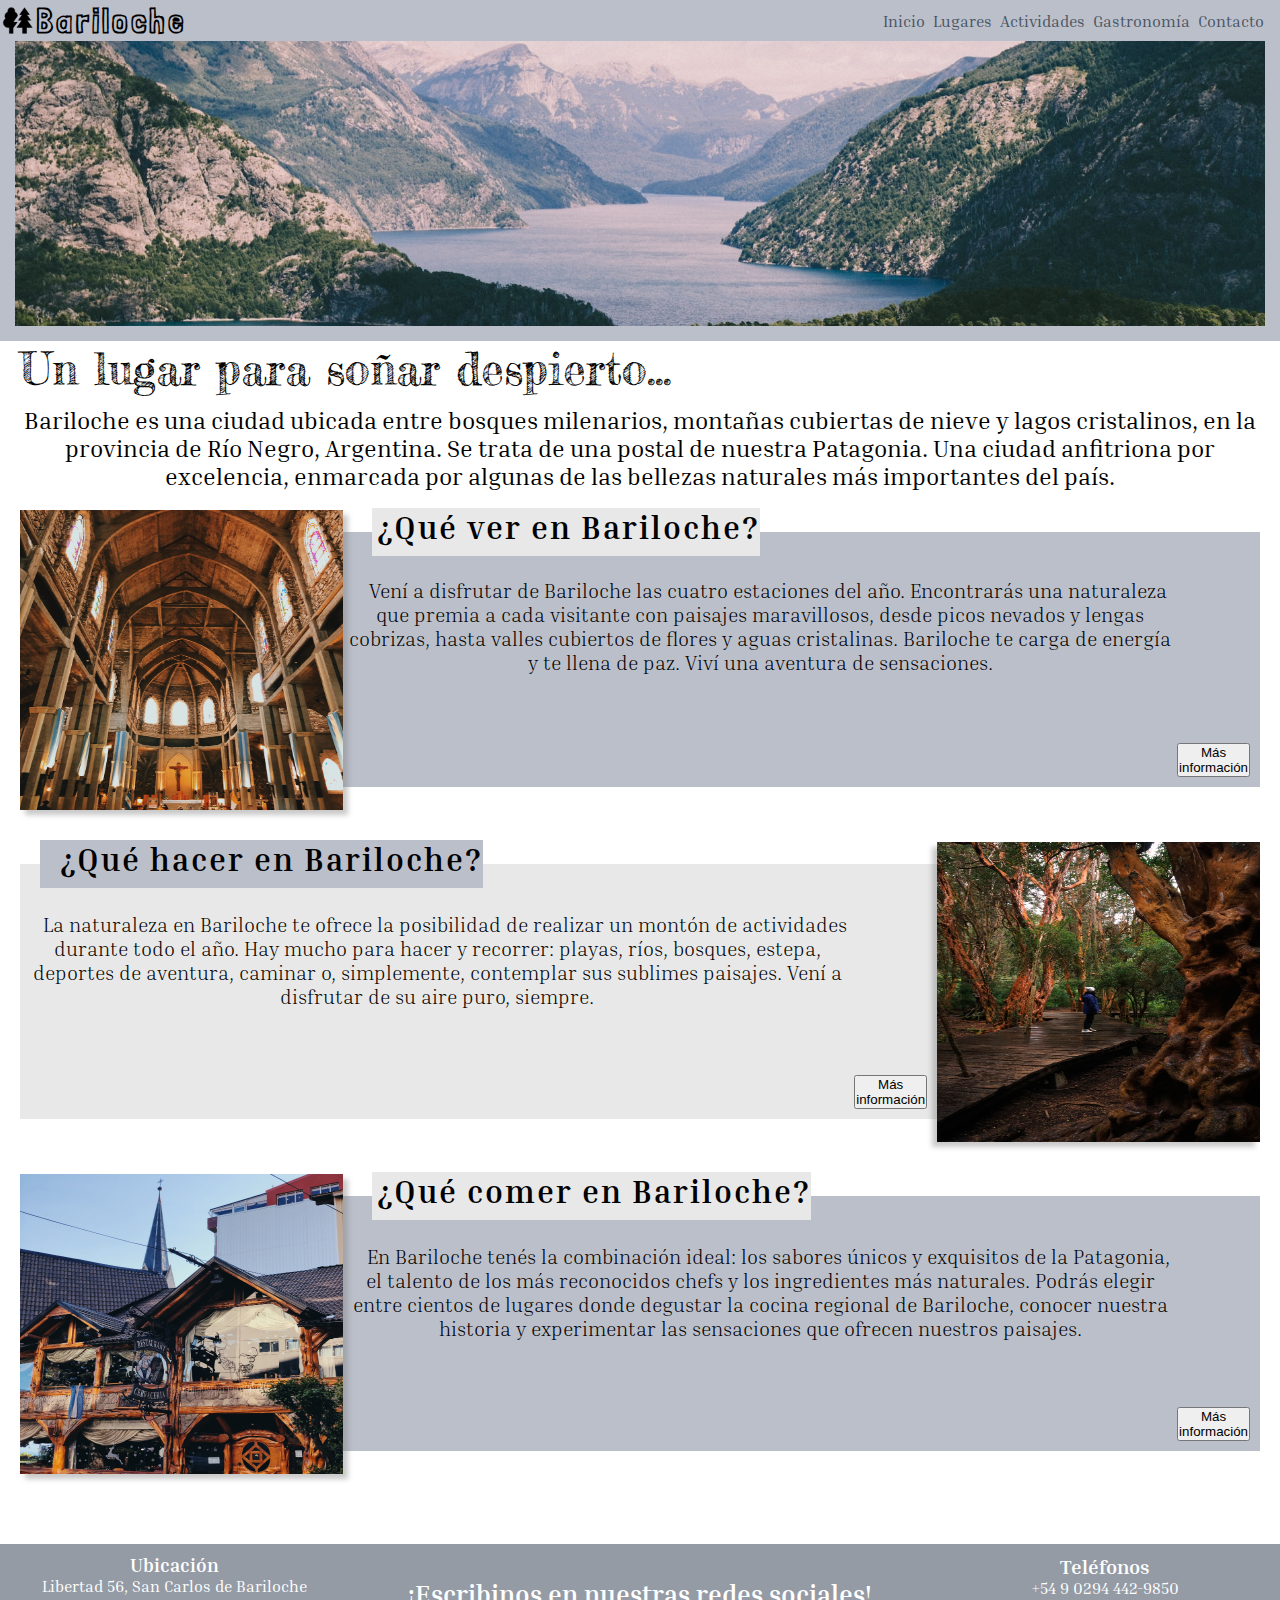
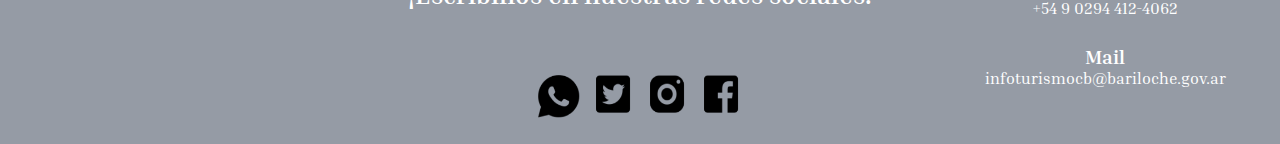
<file: index.html>
<!DOCTYPE html>
<html lang="en">
<head>
    <meta charset="UTF-8">
    <meta name="viewport" content="width=device-width, initial-scale=1.0">
    <meta name="keywords" content="bariloche, turismo, lagos, cerros, naturaleza, vacaciones">
    <meta name="description" content="Sitio de turismo de San Carlos de Bariloche, Rio Negro, Argentina.">
    <meta name="author" content="Juan">
    <meta property="og:title" content=Bariloche>
    <meta property="og:site_name" content="Turismo San Carlos de Bariloche">
    <meta property="og:url" content="">
    <meta property="og:description" content="Sitio de turismo de San Carlos de Bariloche, Rio Negro, Argentina.">
    <meta property="og:type" content=website>
    <meta property="og:image" content="">
    <title>Inicio | Bariloche</title>
    <link rel="stylesheet" href="./css/style.css">
    

</head>
<body>
    
        <header>
            <div class="brc"> <!--Imagen bosque y "Bariloche"-->
                <img src="./assets/img/Forest.png" alt="">
                <h1>Bariloche</h1>
            </div>
            
            <nav>
                <ul class="nav"> <!--barra de navegacion-->
                    <li><a href="#">Inicio</a></li>
                    <li><a href="./pages/lugares.html">Lugares</a></li>
                    <li><a href="./pages/actividades.html">Actividades</a></li>
                    <li><a href="./pages/gastronomia.html">Gastronomía</a></li>
                    <li><a href="./pages/contacto.html">Contacto</a></li>
                </ul>
            </nav>
            <!--encabezado main-->
            
            
        </header>
        <main >
            
                <div class="img-index">
                    <img src="./assets/img/encabezado-index.jpg" alt="Foto panorámica Bariloche">
                </div>
                <div class="grid-main">
                    <div class="titulo-index">
                        <p class="title">Un lugar para soñar despierto...</p>
                    </div>
                    <div class="texto-intro">
                        <p>Bariloche es una ciudad ubicada entre bosques milenarios, montañas cubiertas de nieve y lagos cristalinos, en la provincia de Río Negro, Argentina. Se trata de una postal de nuestra Patagonia. Una ciudad anfitriona por excelencia, enmarcada por algunas de las bellezas naturales más importantes del país.</p>
                    </div>
                    <!--informacion general bariloche con linkeo a paginas-->
                    <div class="info-general">   
                        <section class="seccion1">
                            <img src="./assets/img/catedral.jpg" alt="FotoLugaresIndex"><!--link a lugares-->
                            <h2>¿Qué ver en Bariloche?</h2>
                            <p>Vení a disfrutar de Bariloche las cuatro estaciones del año. Encontrarás una naturaleza que premia a cada visitante con paisajes maravillosos, desde picos nevados y lengas cobrizas, hasta valles cubiertos de flores y aguas cristalinas. Bariloche te carga de energía y te llena de paz. Viví una aventura de sensaciones. </p>
                            <button><a href="./pages/lugares.html">Más información</a></button>
                        </section>
                        <section class="seccion2"><!--link a actividades-->
                            <h2>¿Qué hacer en Bariloche?</h2>
                            <p>La naturaleza en Bariloche te ofrece la posibilidad de realizar un montón de actividades durante todo el año. Hay mucho para hacer y recorrer: playas, ríos, bosques, estepa, deportes de aventura, caminar o, simplemente, contemplar sus sublimes paisajes. Vení a disfrutar de su aire puro, siempre.</p>
                            <button><a href="./pages/actividades.html">Más información</a></button>
                            <img src="./assets/img/arrayanes.jpg" alt="FotoActividadesIndex">
                        </section>
                        <section class="seccion3"><!--link a Gastronomía-->
                            <img src="./assets/img/weiss.jpg" alt="FotoGastronomíaIndex">
                            <h2>¿Qué comer en Bariloche?</h2>
                            <p>En Bariloche tenés la combinación ideal: los sabores únicos y exquisitos de la Patagonia, el talento de los más reconocidos chefs y los ingredientes más naturales. Podrás elegir entre cientos de lugares donde degustar la cocina regional de Bariloche, conocer nuestra historia y experimentar las sensaciones que ofrecen nuestros paisajes.</p>
                            <button><a href="./pages/gastronomia.html">Más información</a></button>
                        </section>
                    </div>
                </div>
        </main>
        <footer class="grid-footer">
            <div class="ubicacion-footer">
                <h3>Ubicación</h3>
                <p>Libertad 56, San Carlos de Bariloche</p>
                <iframe src="https://www.google.com/maps/embed?pb=!1m18!1m12!1m3!1d24040.308988545687!2d-71.34863352568355!3d-41.133682799999995!2m3!1f0!2f0!3f0!3m2!1i1024!2i768!4f13.1!3m3!1m2!1s0x961a7b726bcfca5f%3A0x6edaba044b46bb65!2sSecretar%C3%ADa%20de%20Turismo%20Bariloche%20-%20Informes%20Tur%C3%ADsticos!5e0!3m2!1ses!2sar!4v1689460573110!5m2!1ses!2sar" width="600" height="450" style="border:0;" allowfullscreen="" loading="lazy" referrerpolicy="no-referrer-when-downgrade"></iframe>
            </div>
            <div class="redes-footer">
                <h3>¡Escribinos en nuestras redes sociales!</h3>
                <div>
                    <a class="red" href="https://www.whatsapp.com/" target="_blank"><img src="./assets/img/WhatsAppLogo.png" alt="WhatsAppLogo"></a>
                    <a class="red" href="https://twitter.com/" target="_blank"><img src="./assets/img/TwitterLogo.png" alt="TwitterLogo"></a>
                    <a class="red" href="https://www.instagram.com/" target="_blank"><img src="./assets/img/InstagramLogo.png" alt="InstagramLogo"></a>
                    <a class="red" href="https://www.facebook.com/" target="_blank"><img src="./assets/img/FacebookLogo.png" alt="FacebookLogo"></a>
                </div>
            </div>
            <div class="telefono-footer">
                <h3>Teléfonos</h3>
                <p>+54 9 0294 442-9850</p>
                <p>+54 9 0294 412-4062</p>
            </div>
            <div class="mail-footer">
                <h3>Mail</h3>
                <p>infoturismocb@bariloche.gov.ar</p>
            </div>
        </footer>
    
</body>
</html>
</file>
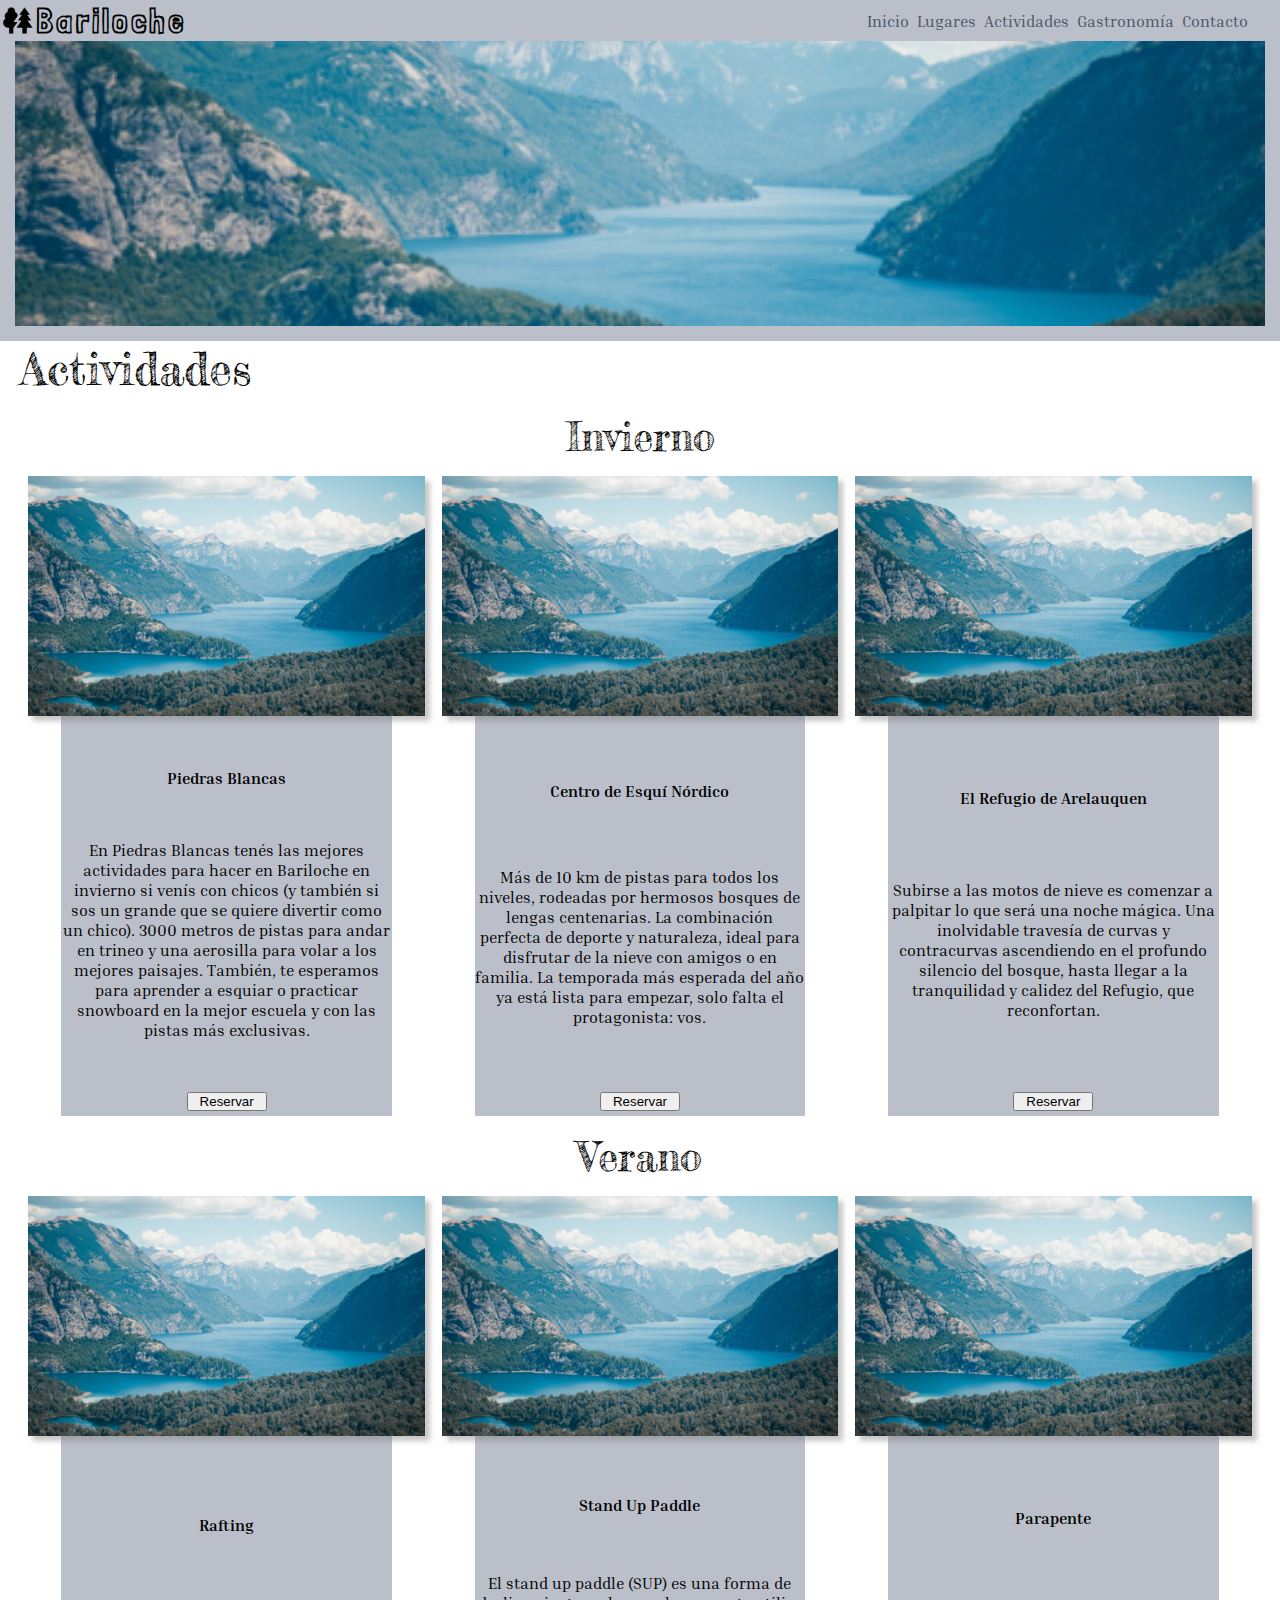
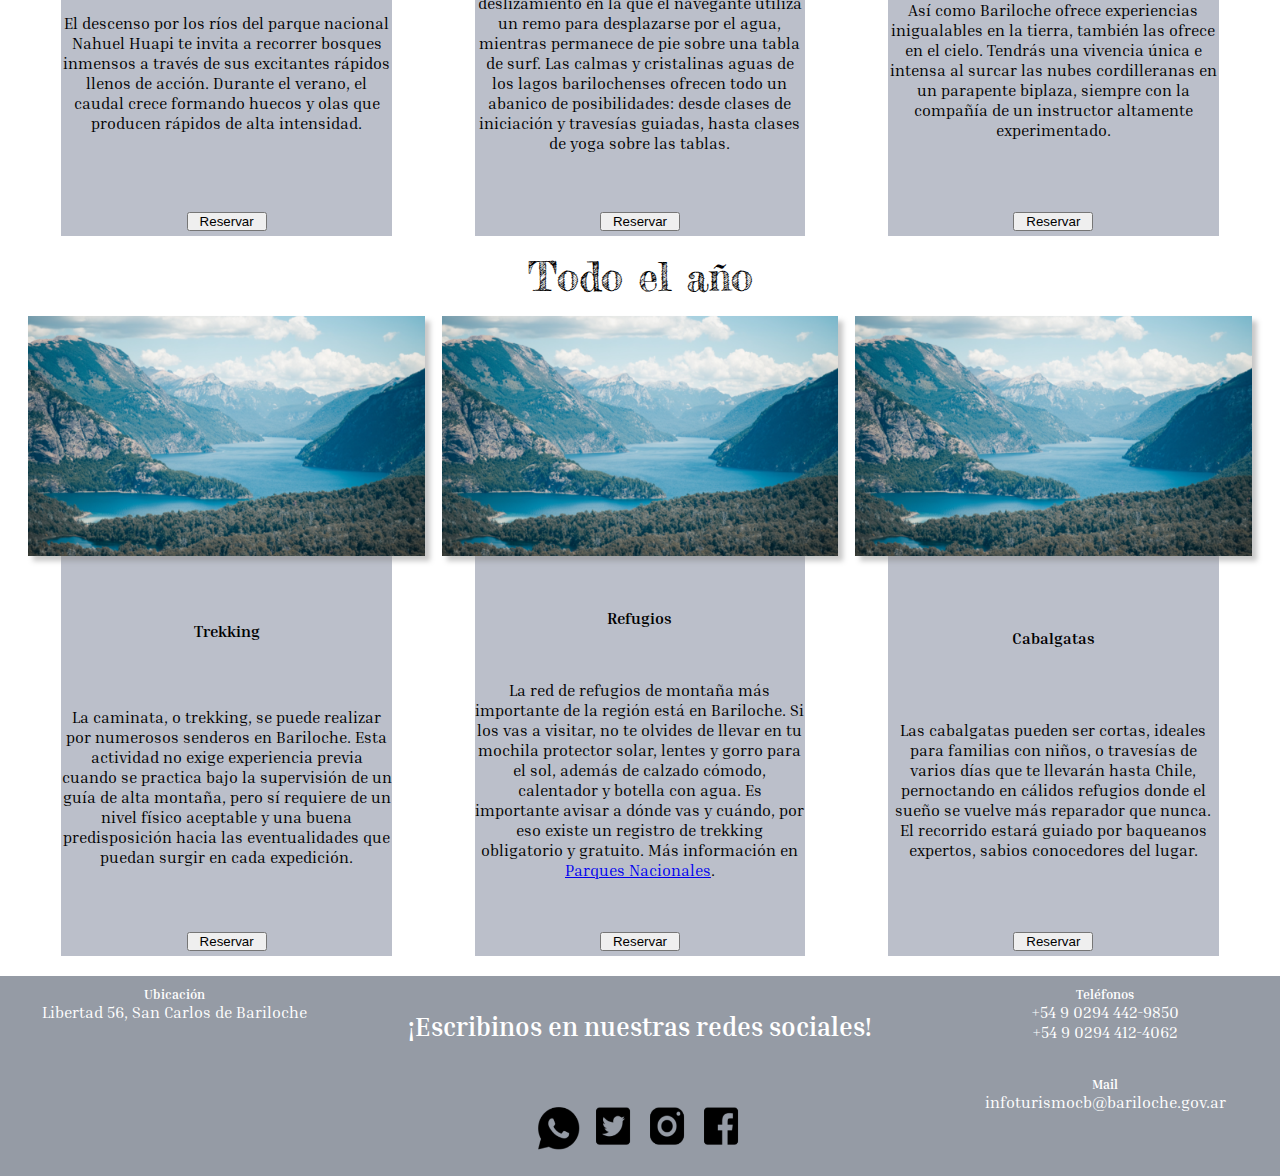
<file: pages/actividades.html>
<!DOCTYPE html>
<html lang="en">
<head>
    <meta charset="UTF-8">
    <meta name="viewport" content="width=device-width, initial-scale=1.0">
    <meta name="keywords" content="bariloche, turismo, lagos, cerros, naturaleza, vacaciones">
    <meta name="description" content="Las mejores actividades para hacer en San Carlos de Bariloche, Río Negro, Argentina.">
    <meta name="author" content="Juan">
    <meta property="og:title" content="BarilocheSitio de turismo de San Carlos de Bariloche, Rio Negro, Argentina.">
    <meta property="og:site_name" content="Turismo San Carlos de Bariloche">
    <meta property="og:url" content="">
    <meta property="og:description" content="Las mejores actividades para hacer en San Carlos de Bariloche, Río Negro, Argentina.">
    <meta property="og:type" content=website>
    <meta property="og:image" content="">
    <title>Actividades | Bariloche</title>
    <link rel="stylesheet" href="../css/style.css">
</head>
<body>
    
        <header>
            <div class="brc"><!--Imagen bosque y "Bariloche"-->
                    <img src="../assets/img/Forest.png" alt="">
                    <h1>Bariloche</h1>
                </div>
                <nav class="nav"><!--barra de navegacion-->
                    <ul class="nav">
                        <li><a href="../index.html">Inicio</a></li>
                        <li><a href="lugares.html">Lugares</a></li>
                        <li><a href="#">Actividades</a></li>
                        <li><a href="gastronomia.html">Gastronomía</a></li>
                        <li><a href="contacto.html">Contacto</a></li>
                    </ul>
                </nav>
                
        </header>
        <main class="main-actividades">
            <div class="img-index">
                <img src="../assets/img/Foto Index.png" alt="foto-encabezado">
            </div>
            <h2 class="title">Actividades</h2>
            <div class="grid-actividades">
                <section class="lugares invierno"><!--inician actividades de invierno-->
                    <h3 class="subtitle">Invierno</h3>
                    <section class="actividades blancas">
                        <img src="../assets/img/Foto Index.png" alt="Piedras Blancas">
                        <h4>Piedras Blancas</h4>
                        <p>En Piedras Blancas tenés las mejores actividades para hacer en Bariloche en invierno si venís con chicos (y también si sos un grande que se quiere divertir como un chico). 3000 metros de pistas para andar en trineo y una aerosilla para volar a los mejores paisajes. También, te esperamos para aprender a esquiar o practicar snowboard en la mejor escuela y con las pistas más exclusivas.</p>
                        <button><a href="error404.html">Reservar</a></button>
                    </section>
                    <section class="actividades nordico">
                        <img src="../assets/img/Foto Index.png" alt="Esquí Nordico">
                        <h4>Centro de Esquí Nórdico</h4>
                        <p>Más de 10 km de pistas para todos los niveles, rodeadas por hermosos bosques de lengas centenarias. La combinación perfecta de deporte y naturaleza, ideal para disfrutar de la nieve con amigos o en familia. La temporada más esperada del año ya está lista para empezar, solo falta el protagonista: vos.</p>
                        <button><a href="error404.html">Reservar</a></button>
                    </section>
                    <section class="actividades arelauquen">
                        <img src="../assets/img/Foto Index.png" alt="Refugio Arelauquen">
                        <h4>El Refugio de Arelauquen</h4>
                        <p>Subirse a las motos de nieve es comenzar a palpitar lo que será una noche mágica. Una inolvidable travesía de curvas y contracurvas ascendiendo en el profundo silencio del bosque, hasta llegar a la tranquilidad y calidez del Refugio, que reconfortan.</p>
                        <button><a href="error404.html">Reservar</a></button>
                    </section>
                </section>
                <section class="lugares verano"><!--inician actividades de verano-->
                    <h3 class="subtitle">Verano</h3>
                    <section class="actividades blancas">
                        <img src="../assets/img/Foto Index.png" alt="Rafting">
                        <h4>Rafting</h4>
                        <p>El descenso por los ríos del parque nacional Nahuel Huapi te invita a recorrer bosques inmensos a través de sus excitantes rápidos llenos de acción. Durante el verano, el caudal crece formando huecos y olas que producen rápidos de alta intensidad.</p>
                        <button><a href="error404.html">Reservar</a></button>
                    </section>
                    <section class="actividades nordico">
                        <img src="../assets/img/Foto Index.png" alt="Stand Up Paddle">
                        <h4>Stand Up Paddle</h4>
                        <p>El stand up paddle (SUP) es una forma de deslizamiento en la que el navegante utiliza un remo para desplazarse por el agua, mientras permanece de pie sobre una tabla de surf. Las calmas y cristalinas aguas de los lagos barilochenses ofrecen todo un abanico de posibilidades: desde clases de iniciación y travesías guiadas, hasta clases de yoga sobre las tablas. </p>
                        <button><a href="error404.html">Reservar</a></button>
                    </section>
                    <section class="actividades arelauquen">
                        <img src="../assets/img/Foto Index.png" alt="Parapente">
                        <h4>Parapente</h4>
                        <p>Así como Bariloche ofrece experiencias inigualables en la tierra, también las ofrece en el cielo. Tendrás una vivencia única e intensa al surcar las nubes cordilleranas en un parapente biplaza, siempre con la compañía de un instructor altamente experimentado.</p>
                        <button><a href="error404.html">Reservar</a></button>
                    </section>
                </section>
                <section class="lugares todo-ano"><!--inician actividades todo el año-->
                    <h3 class="subtitle">Todo el año</h3>
                    <section class="actividades blancas">
                        <img src="../assets/img/Foto Index.png" alt="Trekking">
                        <h4>Trekking</h4>
                        <p>La caminata, o trekking, se puede realizar por numerosos senderos en Bariloche. Esta actividad no exige experiencia previa cuando se practica bajo la supervisión de un guía de alta montaña, pero sí requiere de un nivel físico aceptable y una buena predisposición hacia las eventualidades que puedan surgir en cada expedición.</p>
                        <button><a href="error404.html">Reservar</a></button>
                    </section>
                    <section class="actividades nordico">
                        <img src="../assets/img/Foto Index.png" alt="Refugios">
                        <h4>Refugios</h4>
                        <p>La red de refugios de montaña más importante de la región está en Bariloche. Si los vas a visitar, no te olvides de llevar en tu mochila protector solar, lentes y gorro para el sol, además de calzado cómodo, calentador y botella con agua. Es importante avisar a dónde vas y cuándo, por eso existe un registro de trekking obligatorio y gratuito. Más información en <a target="_blank" href="http://www.nahuelhuapi.gov.ar/">Parques Nacionales</a>.</p>
                        <button><a href="error404.html">Reservar</a></button>
                    </section>
                    <section class="actividades arelauquen">
                        <img src="../assets/img/Foto Index.png" alt="Cabalgata">
                        <h4>Cabalgatas</h4>
                        <p>Las cabalgatas pueden ser cortas, ideales para familias con niños, o travesías de varios días que te llevarán hasta Chile, pernoctando en cálidos refugios donde el sueño se vuelve más reparador que nunca. El recorrido estará guiado por baqueanos expertos, sabios conocedores del lugar.</p>
                        <button><a href="error404.html">Reservar</a></button>
                    </section>
                </section>
            </div>
        </main>
        <footer class="grid-footer">
            <div class="ubicacion-footer">
                <h5>Ubicación</h5>
                <p>Libertad 56, San Carlos de Bariloche</p>
                <iframe src="https://www.google.com/maps/embed?pb=!1m18!1m12!1m3!1d24040.308988545687!2d-71.34863352568355!3d-41.133682799999995!2m3!1f0!2f0!3f0!3m2!1i1024!2i768!4f13.1!3m3!1m2!1s0x961a7b726bcfca5f%3A0x6edaba044b46bb65!2sSecretar%C3%ADa%20de%20Turismo%20Bariloche%20-%20Informes%20Tur%C3%ADsticos!5e0!3m2!1ses!2sar!4v1689460573110!5m2!1ses!2sar" width="600" height="450" style="border:0;" allowfullscreen="" loading="lazy" referrerpolicy="no-referrer-when-downgrade"></iframe>
            </div>
            <div class="redes-footer"> 
                <h5>¡Escribinos en nuestras redes sociales!</h5>
                <div>
                    <a class="red" href="https://www.whatsapp.com/" target="_blank"><img src="../assets/img/WhatsAppLogo.png" alt="WhatsAppLogo"></a>
                    <a class="red" href="https://twitter.com/" target="_blank"><img src="../assets/img/TwitterLogo.png" alt="TwitterLogo"></a>
                    <a class="red" href="https://www.instagram.com/" target="_blank"><img src="../assets/img/InstagramLogo.png" alt="InstagramLogo"></a>
                    <a class="red" href="https://www.facebook.com/" target="_blank"><img src="../assets/img/FacebookLogo.png" alt="FacebookLogo"></a>
                </div>
            </div>
            <div class="telefono-footer">
                <h5>Teléfonos</h5>
                <p>+54 9 0294 442-9850</p>
                <p>+54 9 0294 412-4062</p>
            </div>
            <div class="mail-footer">
                <h5>Mail</h5>
                <p>infoturismocb@bariloche.gov.ar</p>
            </div>
        </footer>
    
</body>
</html>
</file>
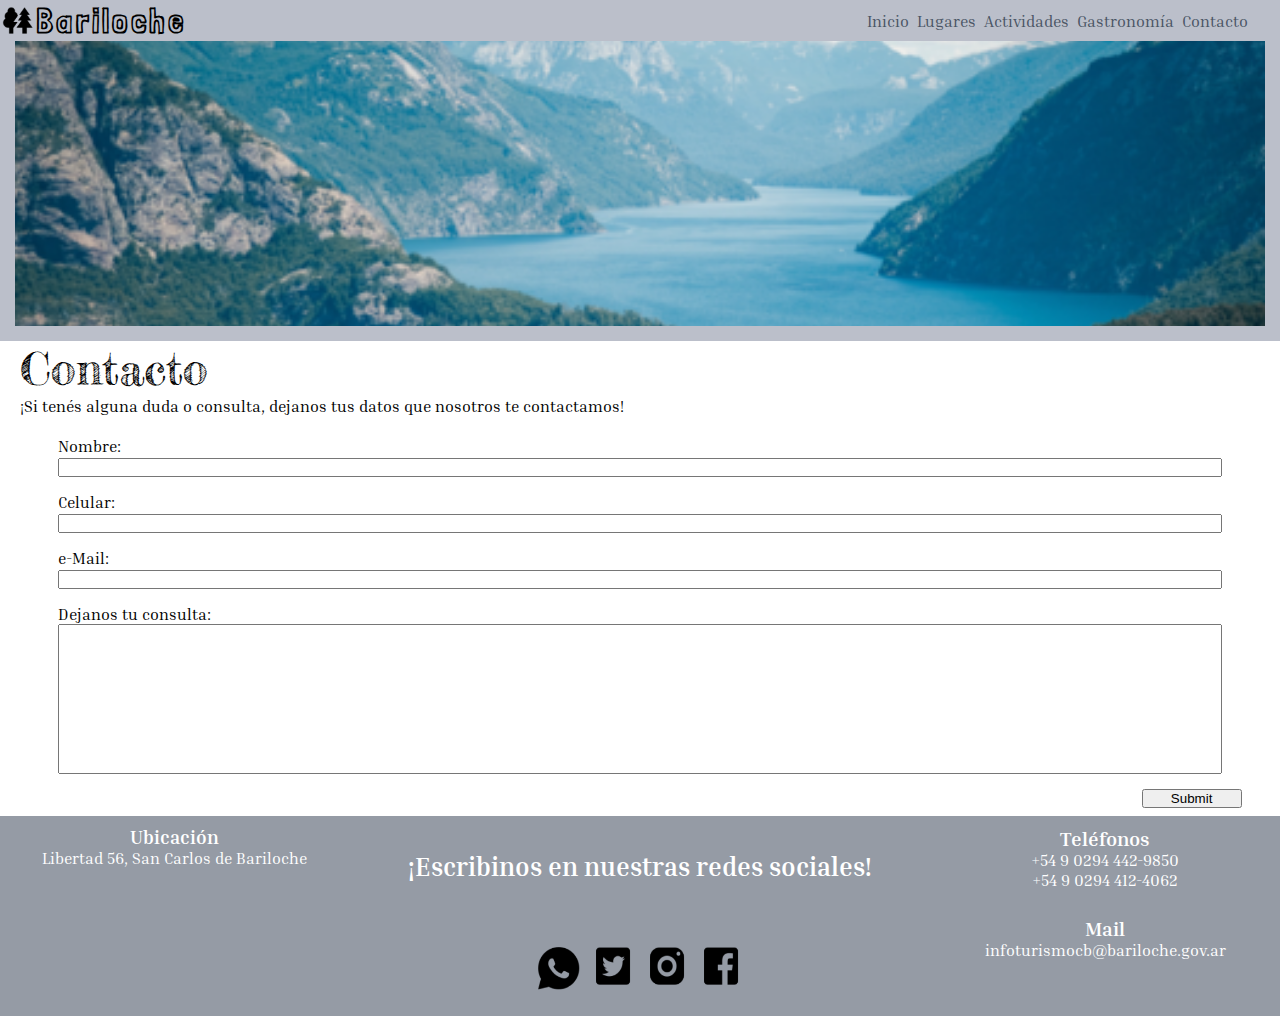
<file: pages/contacto.html>
<!DOCTYPE html>
<html lang="en">
<head>
    <meta charset="UTF-8">
    <meta name="viewport" content="width=device-width, initial-scale=1.0">
    <meta name="keywords" content="bariloche, turismo, lagos, cerros, naturaleza, vacaciones">
    <meta name="description" content="Dejanos tus consultas sobre San Carlos de Bariloche, Río Negro, Argentina.">
    <meta name="author" content="Juan">
    <meta property="og:title" content="BarilocheSitio de turismo de San Carlos de Bariloche, Rio Negro, Argentina.">
    <meta property="og:site_name" content="Turismo San Carlos de Bariloche">
    <meta property="og:url" content="">
    <meta property="og:description" content="Dejanos tus consultas sobre San Carlos de Bariloche, Río Negro, Argentina.">
    <meta property="og:type" content=website>
    <meta property="og:image" content="">
    <title>Contacto | Bariloche</title>
    
    <link rel="stylesheet" href="../css/style.css">
</head>
<body>
    <header>
        <div class="brc"><!--Imagen bosque y "Bariloche"-->
                <img src="../assets/img/Forest.png" alt="">
                <h1>Bariloche</h1>
            </div>
            <nav class="nav"><!--barra de navegacion-->
                <ul class="nav">
                    <li><a href="../index.html">Inicio</a></li>
                    <li><a href="lugares.html">Lugares</a></li>
                    <li><a href="actividades.html">Actividades</a></li>
                    <li><a href="gastronomia.html">Gastronomía</a></li>
                    <li><a href="#">Contacto</a></li>
                </ul>
            </nav>
            
    </header>

    <main>
        <div class="img-index">
            <img src="../assets/img/Foto Index.png" alt="foto-encabezado">
        </div>
        <div>
            <h2 class="title">Contacto</h2>
            <p class="contacto">¡Si tenés alguna duda o consulta, dejanos tus datos que nosotros te contactamos!</p>
        </div>
        <form class="formulario-contacto" action="" class="contacto">
            <label for="nombre">
                <p>Nombre:</p>
                <input type="text" id="nombre" required>
            </label>
            <label for="celular">
                <p>Celular:</p>
                <input type="tel" id="celular">
            </label>
            <label for="email">
                <p>e-Mail:</p>
                <input type="email" id="email"required>
            </label>
            <label for="consulta">
                <p>Dejanos tu consulta:</p>
                <input class="consulta" type="text" id="consulta">
            </label>
            <input class="enviar" type="submit">
        </form>
    </main>
    <footer class="grid-footer">
        <div class="ubicacion-footer">
            <h3>Ubicación</h3>
            <p>Libertad 56, San Carlos de Bariloche</p>
            <iframe src="https://www.google.com/maps/embed?pb=!1m18!1m12!1m3!1d24040.308988545687!2d-71.34863352568355!3d-41.133682799999995!2m3!1f0!2f0!3f0!3m2!1i1024!2i768!4f13.1!3m3!1m2!1s0x961a7b726bcfca5f%3A0x6edaba044b46bb65!2sSecretar%C3%ADa%20de%20Turismo%20Bariloche%20-%20Informes%20Tur%C3%ADsticos!5e0!3m2!1ses!2sar!4v1689460573110!5m2!1ses!2sar" width="600" height="450" style="border:0;" allowfullscreen="" loading="lazy" referrerpolicy="no-referrer-when-downgrade"></iframe>
        </div>
        <div class="redes-footer">
            <h3>¡Escribinos en nuestras redes sociales!</h3>
            <div>
                <a class="red" href="https://www.whatsapp.com/" target="_blank"><img src="../assets/img/WhatsAppLogo.png" alt="WhatsAppLogo"></a>
                <a class="red" href="https://twitter.com/" target="_blank"><img src="../assets/img/TwitterLogo.png" alt="TwitterLogo"></a>
                <a class="red" href="https://www.instagram.com/" target="_blank"><img src="../assets/img/InstagramLogo.png" alt="InstagramLogo"></a>
                <a class="red" href="https://www.facebook.com/" target="_blank"><img src="../assets/img/FacebookLogo.png" alt="FacebookLogo"></a>
            </div>
        </div>
        <div class="telefono-footer">
            <h3>Teléfonos</h3>
            <p>+54 9 0294 442-9850</p>
            <p>+54 9 0294 412-4062</p>
        </div>
        <div class="mail-footer">
            <h3>Mail</h3>
            <p>infoturismocb@bariloche.gov.ar</p>
        </div>
    </footer>
    
</body>

</html>
</file>
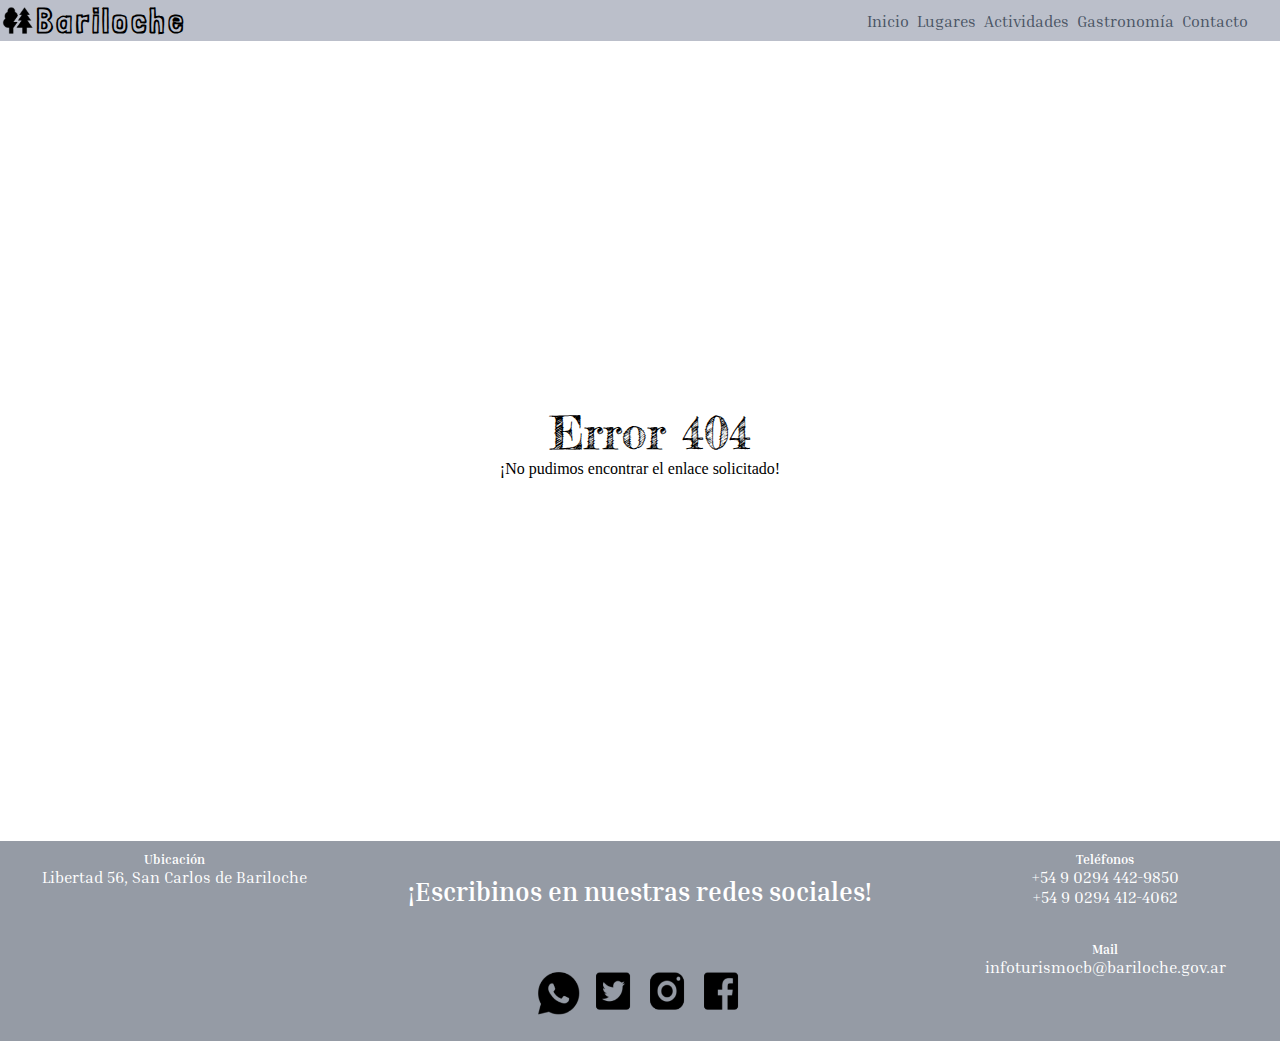
<file: pages/error404.html>
<!DOCTYPE html>
<html lang="en">
<head>
    <meta charset="UTF-8">
    <meta name="viewport" content="width=device-width, initial-scale=1.0">
    <title>Error 404</title>
    <link rel="stylesheet" href="../css/style.css">
</head>
<body>
    <header>
        <div class="brc"><!--Imagen bosque y "Bariloche"-->
            <img src="../assets/img/Forest.png" alt="">
            <h1>Bariloche</h1>
        </div>
        <nav class="nav"><!--barra de navegacion-->
            <ul class="nav">
                <li><a href="../index.html">Inicio</a></li>
                <li><a href="lugares.html">Lugares</a></li>
                <li><a href="actividades.html">Actividades</a></li>
                <li><a href="gastronomia.html">Gastronomía</a></li>
                <li><a href="contacto.html">Contacto</a></li>
            </ul>
        </nav>
    </header>

    <main>
        <div class="error">
            <h2>Error 404</h2>
            <p>¡No pudimos encontrar el enlace solicitado!</p>
        </div>
    </main>

    <footer class="grid-footer">
            <div class="ubicacion-footer">
                <h5>Ubicación</h5>
                <p>Libertad 56, San Carlos de Bariloche</p>
                <iframe src="https://www.google.com/maps/embed?pb=!1m18!1m12!1m3!1d24040.308988545687!2d-71.34863352568355!3d-41.133682799999995!2m3!1f0!2f0!3f0!3m2!1i1024!2i768!4f13.1!3m3!1m2!1s0x961a7b726bcfca5f%3A0x6edaba044b46bb65!2sSecretar%C3%ADa%20de%20Turismo%20Bariloche%20-%20Informes%20Tur%C3%ADsticos!5e0!3m2!1ses!2sar!4v1689460573110!5m2!1ses!2sar" width="600" height="450" style="border:0;" allowfullscreen="" loading="lazy" referrerpolicy="no-referrer-when-downgrade"></iframe>
            </div>
            <div class="redes-footer"> 
                <h5>¡Escribinos en nuestras redes sociales!</h5>
                <div>
                    <a class="red" href="https://www.whatsapp.com/" target="_blank"><img src="../assets/img/WhatsAppLogo.png" alt="WhatsAppLogo"></a>
                    <a class="red" href="https://twitter.com/" target="_blank"><img src="../assets/img/TwitterLogo.png" alt="TwitterLogo"></a>
                    <a class="red" href="https://www.instagram.com/" target="_blank"><img src="../assets/img/InstagramLogo.png" alt="InstagramLogo"></a>
                    <a class="red" href="https://www.facebook.com/" target="_blank"><img src="../assets/img/FacebookLogo.png" alt="FacebookLogo"></a>
                </div>
            </div>
            <div class="telefono-footer">
                <h5>Teléfonos</h5>
                <p>+54 9 0294 442-9850</p>
                <p>+54 9 0294 412-4062</p>
            </div>
            <div class="mail-footer">
                <h5>Mail</h5>
                <p>infoturismocb@bariloche.gov.ar</p>
            </div>
        </footer>
    
</body>
</html>
</file>
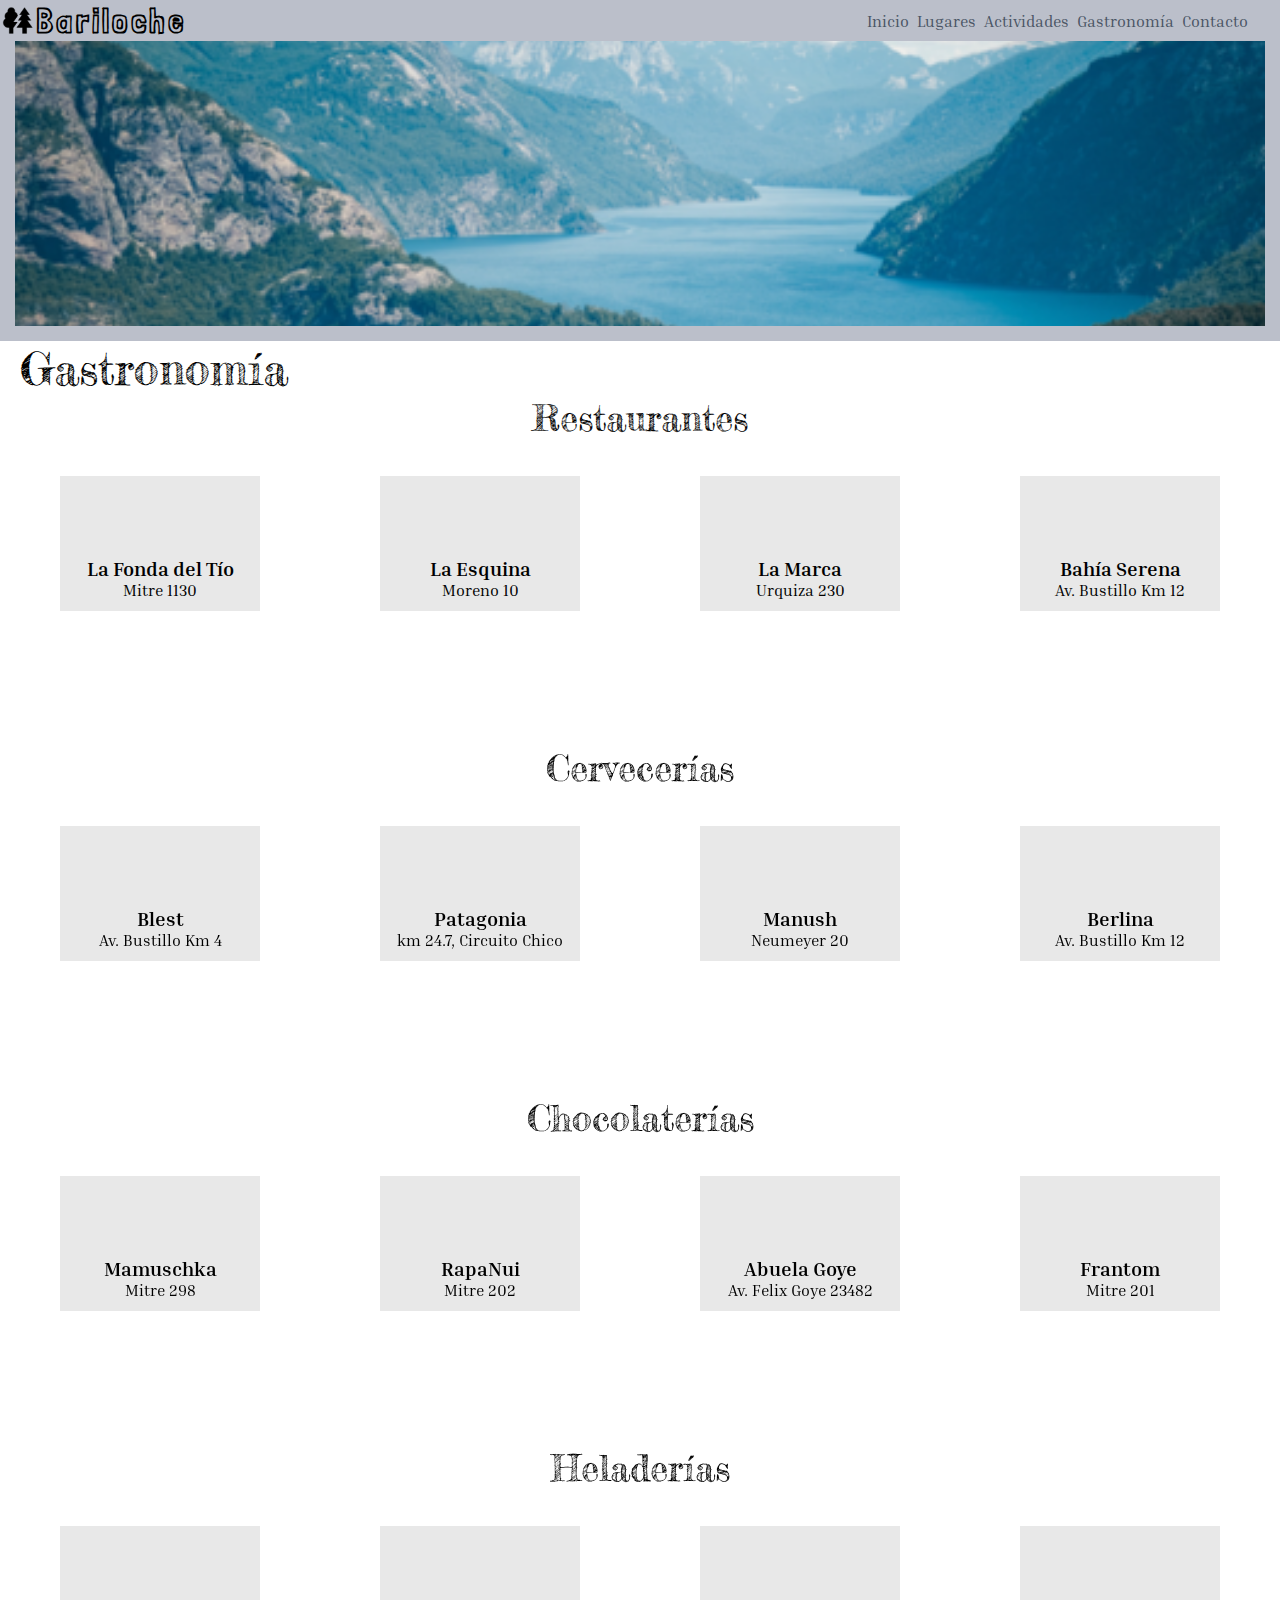
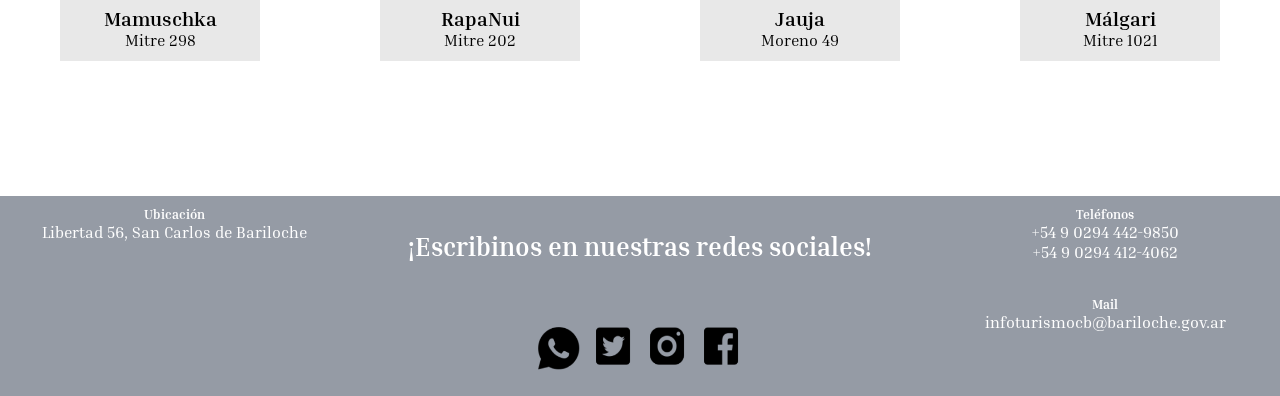
<file: pages/gastronomia.html>
<!DOCTYPE html>
<html lang="en">
<head>
    <meta charset="UTF-8">
    <meta name="viewport" content="width=device-width, initial-scale=1.0">
    <meta name="keywords" content="bariloche, turismo, lagos, cerros, naturaleza, vacaciones">
    <meta name="description" content="Los mejores lugares para ir a comer en San Carlos de Bariloche, Río Negro, Argentina.">
    <meta name="author" content="Juan">
    <meta property="og:title" content="BarilocheSitio de turismo de San Carlos de Bariloche, Rio Negro, Argentina.">
    <meta property="og:site_name" content="Turismo San Carlos de Bariloche">
    <meta property="og:url" content="">
    <meta property="og:description" content="Los mejores lugares para ir a comer en San Carlos de Bariloche, Río Negro, Argentina.">
    <meta property="og:type" content=website>
    <meta property="og:image" content="">
    <title>Gastronomía | Bariloche</title>
    <link rel="stylesheet" href="../css/style.css">
</head>
<body>
    <header>
            <div class="brc"><!--Imagen bosque y "Bariloche"-->
                <img src="../assets/img/Forest.png" alt="">
                <h1>Bariloche</h1>
            </div>
            <nav class="nav"><!--barra de navegacion-->
                <ul class="nav">
                    <li><a href="../index.html">Inicio</a></li>
                    <li><a href="lugares.html">Lugares</a></li>
                    <li><a href="actividades.html">Actividades</a></li>
                    <li><a href="#">Gastronomía</a></li>
                    <li><a href="contacto.html">Contacto</a></li>
                </ul>
            </nav>
            
    </header>
        
    <main class="main-gastronomia">
        <div class="img-index">
            <img src="../assets/img/Foto Index.png" alt="foto-encabezado">
        </div>
        <h2 class="title">Gastronomía</h2>
        <div class="grid-gastronomia">
            <section class="lugares restaurantes"><!--comienzan restaurantes-->
                <h3 class="subtitle">Restaurantes</h3>
                <div class="gastronomiaUno rest1">
                    <h4>La Fonda del Tío</h4>
                    <p>Mitre 1130</p>
                    <iframe src="https://www.google.com/maps/embed?pb=!1m18!1m12!1m3!1d96169.28093765845!2d-71.42231526932406!3d-41.12819418627624!2m3!1f0!2f0!3f0!3m2!1i1024!2i768!4f13.1!3m3!1m2!1s0x961a7b1520c860e5%3A0x8210ae97cb7b9a65!2sSan%20Carlos%20de%20Bariloche%2C%20R%C3%ADo%20Negro!5e0!3m2!1ses!2sar!4v1689552513402!5m2!1ses!2sar" width="600" height="450" style="border:0;" allowfullscreen="" loading="lazy" referrerpolicy="no-referrer-when-downgrade"></iframe>
                </div>
                <div class="gastronomiaDos rest2">
                    <h4>La Esquina</h4>
                    <p>Moreno 10</p>
                    <iframe src="https://www.google.com/maps/embed?pb=!1m18!1m12!1m3!1d96169.28093765845!2d-71.42231526932406!3d-41.12819418627624!2m3!1f0!2f0!3f0!3m2!1i1024!2i768!4f13.1!3m3!1m2!1s0x961a7b1520c860e5%3A0x8210ae97cb7b9a65!2sSan%20Carlos%20de%20Bariloche%2C%20R%C3%ADo%20Negro!5e0!3m2!1ses!2sar!4v1689552513402!5m2!1ses!2sar" width="600" height="450" style="border:0;" allowfullscreen="" loading="lazy" referrerpolicy="no-referrer-when-downgrade"></iframe>
                </div>
                <div class="gastronomiaUno rest3">
                    <h4>La Marca</h4>
                    <p>Urquiza 230</p>
                    <iframe src="https://www.google.com/maps/embed?pb=!1m18!1m12!1m3!1d96169.28093765845!2d-71.42231526932406!3d-41.12819418627624!2m3!1f0!2f0!3f0!3m2!1i1024!2i768!4f13.1!3m3!1m2!1s0x961a7b1520c860e5%3A0x8210ae97cb7b9a65!2sSan%20Carlos%20de%20Bariloche%2C%20R%C3%ADo%20Negro!5e0!3m2!1ses!2sar!4v1689552513402!5m2!1ses!2sar" width="600" height="450" style="border:0;" allowfullscreen="" loading="lazy" referrerpolicy="no-referrer-when-downgrade"></iframe>
                </div>
                <div class="gastronomiaDos rest4">
                    <h4>Bahía Serena</h4>
                    <p>Av. Bustillo Km 12</p>
                    <iframe src="https://www.google.com/maps/embed?pb=!1m18!1m12!1m3!1d96169.28093765845!2d-71.42231526932406!3d-41.12819418627624!2m3!1f0!2f0!3f0!3m2!1i1024!2i768!4f13.1!3m3!1m2!1s0x961a7b1520c860e5%3A0x8210ae97cb7b9a65!2sSan%20Carlos%20de%20Bariloche%2C%20R%C3%ADo%20Negro!5e0!3m2!1ses!2sar!4v1689552513402!5m2!1ses!2sar" width="600" height="450" style="border:0;" allowfullscreen="" loading="lazy" referrerpolicy="no-referrer-when-downgrade"></iframe>
                </div>
            </section>
            
            <section class="lugares cervecerias"><!--comienzan cervecerias-->
                <h3 class="subtitle">Cervecerías</h3>
                <div class="gastronomiaDos rest1">
                    <h4>Blest</h4>
                    <p>Av. Bustillo Km 4</p>
                    <iframe src="https://www.google.com/maps/embed?pb=!1m18!1m12!1m3!1d96169.28093765845!2d-71.42231526932406!3d-41.12819418627624!2m3!1f0!2f0!3f0!3m2!1i1024!2i768!4f13.1!3m3!1m2!1s0x961a7b1520c860e5%3A0x8210ae97cb7b9a65!2sSan%20Carlos%20de%20Bariloche%2C%20R%C3%ADo%20Negro!5e0!3m2!1ses!2sar!4v1689552513402!5m2!1ses!2sar" width="600" height="450" style="border:0;" allowfullscreen="" loading="lazy" referrerpolicy="no-referrer-when-downgrade"></iframe>
                </div>
                <div class="gastronomiaUno rest2">
                    <h4>Patagonia</h4>
                    <p>km 24.7, Circuito Chico</p>
                    <iframe src="https://www.google.com/maps/embed?pb=!1m18!1m12!1m3!1d96169.28093765845!2d-71.42231526932406!3d-41.12819418627624!2m3!1f0!2f0!3f0!3m2!1i1024!2i768!4f13.1!3m3!1m2!1s0x961a7b1520c860e5%3A0x8210ae97cb7b9a65!2sSan%20Carlos%20de%20Bariloche%2C%20R%C3%ADo%20Negro!5e0!3m2!1ses!2sar!4v1689552513402!5m2!1ses!2sar" width="600" height="450" style="border:0;" allowfullscreen="" loading="lazy" referrerpolicy="no-referrer-when-downgrade"></iframe>
                </div>
                <div class="gastronomiaDos rest3">
                    <h4>Manush</h4>
                    <p>Neumeyer 20</p>
                    <iframe src="https://www.google.com/maps/embed?pb=!1m18!1m12!1m3!1d96169.28093765845!2d-71.42231526932406!3d-41.12819418627624!2m3!1f0!2f0!3f0!3m2!1i1024!2i768!4f13.1!3m3!1m2!1s0x961a7b1520c860e5%3A0x8210ae97cb7b9a65!2sSan%20Carlos%20de%20Bariloche%2C%20R%C3%ADo%20Negro!5e0!3m2!1ses!2sar!4v1689552513402!5m2!1ses!2sar" width="600" height="450" style="border:0;" allowfullscreen="" loading="lazy" referrerpolicy="no-referrer-when-downgrade"></iframe>
                </div>
                <div class="gastronomiaUno rest4">
                    <h4>Berlina</h4>
                    <p>Av. Bustillo Km 12</p>
                    <iframe src="https://www.google.com/maps/embed?pb=!1m18!1m12!1m3!1d96169.28093765845!2d-71.42231526932406!3d-41.12819418627624!2m3!1f0!2f0!3f0!3m2!1i1024!2i768!4f13.1!3m3!1m2!1s0x961a7b1520c860e5%3A0x8210ae97cb7b9a65!2sSan%20Carlos%20de%20Bariloche%2C%20R%C3%ADo%20Negro!5e0!3m2!1ses!2sar!4v1689552513402!5m2!1ses!2sar" width="600" height="450" style="border:0;" allowfullscreen="" loading="lazy" referrerpolicy="no-referrer-when-downgrade"></iframe>
                </div>
            </section>

            <section class="lugares chocolaterias"><!--comienzan chocolaterias-->
                <h3 class="subtitle">Chocolaterías</h3>
                <div class="gastronomiaUno rest1">
                    <h4>Mamuschka</h4>
                    <p>Mitre 298</p>
                    <iframe src="https://www.google.com/maps/embed?pb=!1m18!1m12!1m3!1d96169.28093765845!2d-71.42231526932406!3d-41.12819418627624!2m3!1f0!2f0!3f0!3m2!1i1024!2i768!4f13.1!3m3!1m2!1s0x961a7b1520c860e5%3A0x8210ae97cb7b9a65!2sSan%20Carlos%20de%20Bariloche%2C%20R%C3%ADo%20Negro!5e0!3m2!1ses!2sar!4v1689552513402!5m2!1ses!2sar" width="600" height="450" style="border:0;" allowfullscreen="" loading="lazy" referrerpolicy="no-referrer-when-downgrade"></iframe>
                </div>
                <div class="gastronomiaDos rest2">
                    <h4>RapaNui</h4>
                    <p>Mitre 202</p>
                    <iframe src="https://www.google.com/maps/embed?pb=!1m18!1m12!1m3!1d96169.28093765845!2d-71.42231526932406!3d-41.12819418627624!2m3!1f0!2f0!3f0!3m2!1i1024!2i768!4f13.1!3m3!1m2!1s0x961a7b1520c860e5%3A0x8210ae97cb7b9a65!2sSan%20Carlos%20de%20Bariloche%2C%20R%C3%ADo%20Negro!5e0!3m2!1ses!2sar!4v1689552513402!5m2!1ses!2sar" width="600" height="450" style="border:0;" allowfullscreen="" loading="lazy" referrerpolicy="no-referrer-when-downgrade"></iframe>
                </div>
                <div class="gastronomiaUno rest3">
                    <h4>Abuela Goye</h4>
                    <p>Av. Felix Goye 23482</p>
                    <iframe src="https://www.google.com/maps/embed?pb=!1m18!1m12!1m3!1d96169.28093765845!2d-71.42231526932406!3d-41.12819418627624!2m3!1f0!2f0!3f0!3m2!1i1024!2i768!4f13.1!3m3!1m2!1s0x961a7b1520c860e5%3A0x8210ae97cb7b9a65!2sSan%20Carlos%20de%20Bariloche%2C%20R%C3%ADo%20Negro!5e0!3m2!1ses!2sar!4v1689552513402!5m2!1ses!2sar" width="600" height="450" style="border:0;" allowfullscreen="" loading="lazy" referrerpolicy="no-referrer-when-downgrade"></iframe>
                </div>
                <div class="gastronomiaDos rest4">
                    <h4>Frantom</h4>
                    <p>Mitre 201</p>
                    <iframe src="https://www.google.com/maps/embed?pb=!1m18!1m12!1m3!1d96169.28093765845!2d-71.42231526932406!3d-41.12819418627624!2m3!1f0!2f0!3f0!3m2!1i1024!2i768!4f13.1!3m3!1m2!1s0x961a7b1520c860e5%3A0x8210ae97cb7b9a65!2sSan%20Carlos%20de%20Bariloche%2C%20R%C3%ADo%20Negro!5e0!3m2!1ses!2sar!4v1689552513402!5m2!1ses!2sar" width="600" height="450" style="border:0;" allowfullscreen="" loading="lazy" referrerpolicy="no-referrer-when-downgrade"></iframe>
                </div>
            </section>

            <section class="lugares heladerias"> <!--comienzan heladerias-->
                <h3 class="subtitle">Heladerías</h3>
                <div class="gastronomiaDos rest1">
                    <h4>Mamuschka</h4>
                    <p>Mitre 298</p>
                    <iframe src="https://www.google.com/maps/embed?pb=!1m18!1m12!1m3!1d96169.28093765845!2d-71.42231526932406!3d-41.12819418627624!2m3!1f0!2f0!3f0!3m2!1i1024!2i768!4f13.1!3m3!1m2!1s0x961a7b1520c860e5%3A0x8210ae97cb7b9a65!2sSan%20Carlos%20de%20Bariloche%2C%20R%C3%ADo%20Negro!5e0!3m2!1ses!2sar!4v1689552513402!5m2!1ses!2sar" width="600" height="450" style="border:0;" allowfullscreen="" loading="lazy" referrerpolicy="no-referrer-when-downgrade"></iframe>
                </div>
                <div class="gastronomiaUno rest2">
                    <h4>RapaNui</h4>
                    <p>Mitre 202</p>
                    <iframe src="https://www.google.com/maps/embed?pb=!1m18!1m12!1m3!1d96169.28093765845!2d-71.42231526932406!3d-41.12819418627624!2m3!1f0!2f0!3f0!3m2!1i1024!2i768!4f13.1!3m3!1m2!1s0x961a7b1520c860e5%3A0x8210ae97cb7b9a65!2sSan%20Carlos%20de%20Bariloche%2C%20R%C3%ADo%20Negro!5e0!3m2!1ses!2sar!4v1689552513402!5m2!1ses!2sar" width="600" height="450" style="border:0;" allowfullscreen="" loading="lazy" referrerpolicy="no-referrer-when-downgrade"></iframe>
                </div>
                <div class="gastronomiaDos rest3">
                    <h4>Jauja</h4>
                    <p>Moreno 49</p>
                    <iframe src="https://www.google.com/maps/embed?pb=!1m18!1m12!1m3!1d96169.28093765845!2d-71.42231526932406!3d-41.12819418627624!2m3!1f0!2f0!3f0!3m2!1i1024!2i768!4f13.1!3m3!1m2!1s0x961a7b1520c860e5%3A0x8210ae97cb7b9a65!2sSan%20Carlos%20de%20Bariloche%2C%20R%C3%ADo%20Negro!5e0!3m2!1ses!2sar!4v1689552513402!5m2!1ses!2sar" width="600" height="450" style="border:0;" allowfullscreen="" loading="lazy" referrerpolicy="no-referrer-when-downgrade"></iframe>
                </div>
                <div class="gastronomiaUno rest4">
                    <h4>Málgari</h4>
                    <p>Mitre 1021</p>
                    <iframe src="https://www.google.com/maps/embed?pb=!1m18!1m12!1m3!1d96169.28093765845!2d-71.42231526932406!3d-41.12819418627624!2m3!1f0!2f0!3f0!3m2!1i1024!2i768!4f13.1!3m3!1m2!1s0x961a7b1520c860e5%3A0x8210ae97cb7b9a65!2sSan%20Carlos%20de%20Bariloche%2C%20R%C3%ADo%20Negro!5e0!3m2!1ses!2sar!4v1689552513402!5m2!1ses!2sar" width="600" height="450" style="border:0;" allowfullscreen="" loading="lazy" referrerpolicy="no-referrer-when-downgrade"></iframe>
                </div>
            </section>
        </div>
    </main>
    <footer class="grid-footer">
        <div class="ubicacion-footer">
            <h5>Ubicación</h5>
            <p>Libertad 56, San Carlos de Bariloche</p>
            <iframe src="https://www.google.com/maps/embed?pb=!1m18!1m12!1m3!1d24040.308988545687!2d-71.34863352568355!3d-41.133682799999995!2m3!1f0!2f0!3f0!3m2!1i1024!2i768!4f13.1!3m3!1m2!1s0x961a7b726bcfca5f%3A0x6edaba044b46bb65!2sSecretar%C3%ADa%20de%20Turismo%20Bariloche%20-%20Informes%20Tur%C3%ADsticos!5e0!3m2!1ses!2sar!4v1689460573110!5m2!1ses!2sar" width="600" height="450" style="border:0;" allowfullscreen="" loading="lazy" referrerpolicy="no-referrer-when-downgrade"></iframe>
        </div>
        <div class="redes-footer"> 
            <h5>¡Escribinos en nuestras redes sociales!</h5>
            <div>
                <a class="red" href="https://www.whatsapp.com/" target="_blank"><img src="../assets/img/WhatsAppLogo.png" alt="WhatsAppLogo"></a>
                <a class="red" href="https://twitter.com/" target="_blank"><img src="../assets/img/TwitterLogo.png" alt="TwitterLogo"></a>
                <a class="red" href="https://www.instagram.com/" target="_blank"><img src="../assets/img/InstagramLogo.png" alt="InstagramLogo"></a>
                <a class="red" href="https://www.facebook.com/" target="_blank"><img src="../assets/img/FacebookLogo.png" alt="FacebookLogo"></a>
            </div>
        </div>
        <div class="telefono-footer">
            <h5>Teléfonos</h5>
            <p>+54 9 0294 442-9850</p>
            <p>+54 9 0294 412-4062</p>
        </div>
        <div class="mail-footer">
            <h5>Mail</h5>
            <p>infoturismocb@bariloche.gov.ar</p>
        </div>
    </footer>
</body>
</html>
</file>
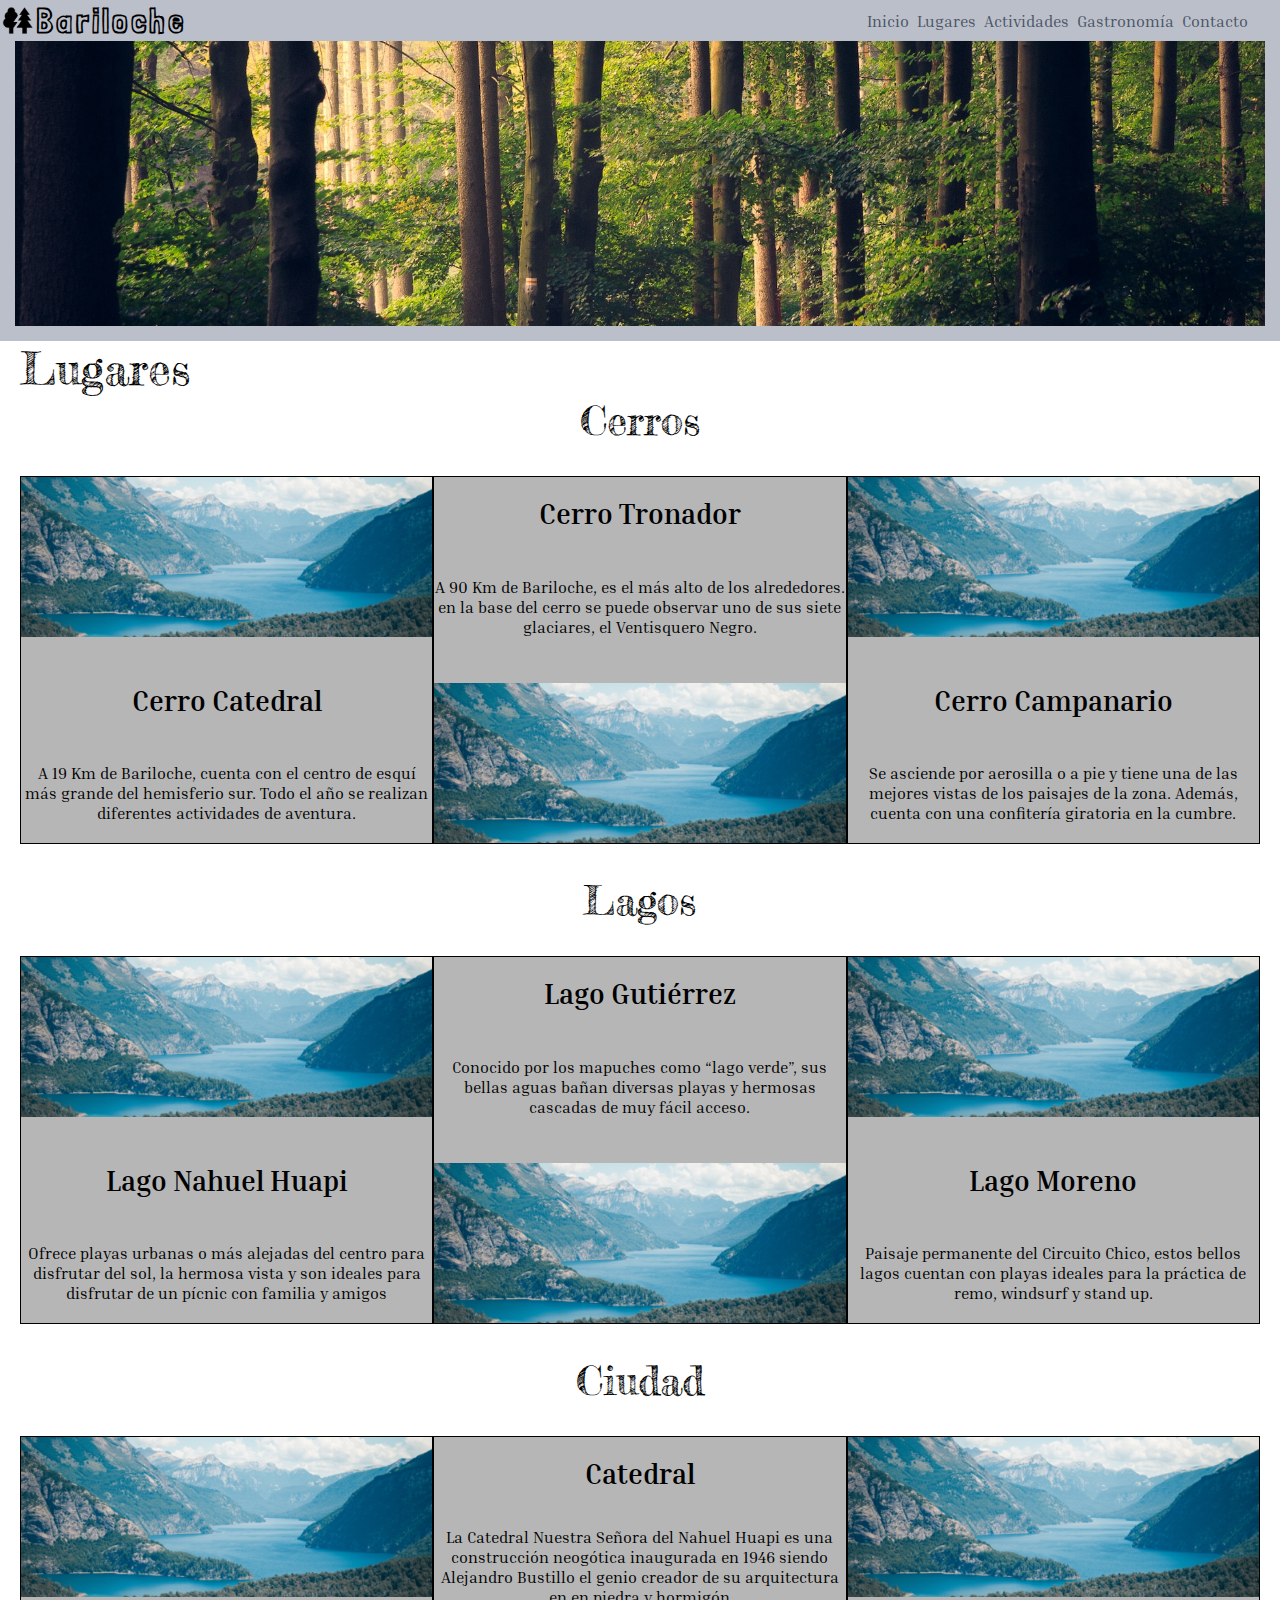
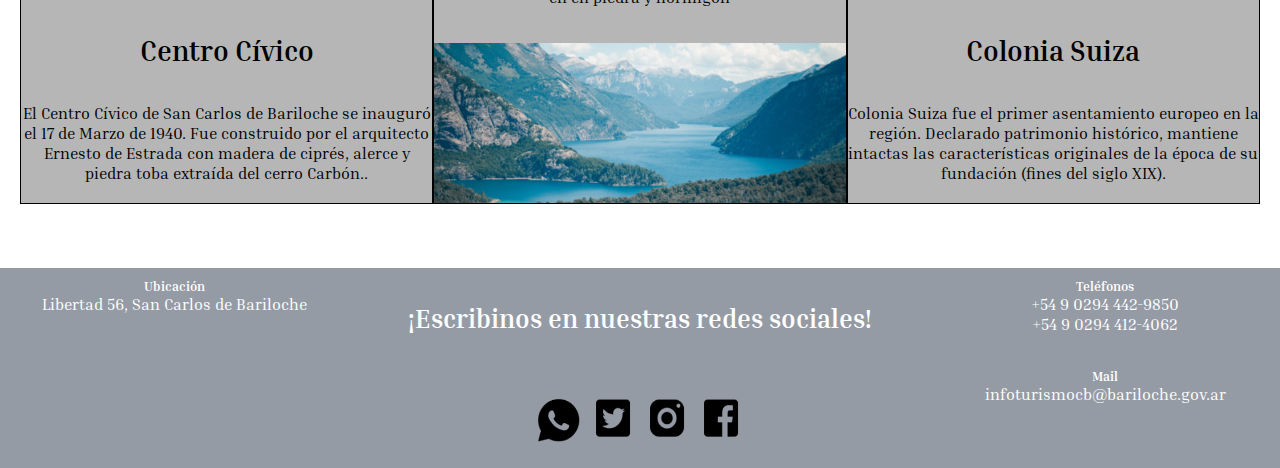
<file: pages/lugares.html>
<!DOCTYPE html>
<html lang="en">
<head>
    <meta charset="UTF-8">
    <meta name="viewport" content="width=device-width, initial-scale=1.0">
    <meta name="keywords" content="bariloche, turismo, lagos, cerros, naturaleza, vacaciones">
    <meta name="description" content="Los mejores lugares para visitar en San Carlos de Bariloche, Río Negro, Argentina">
    <meta name="author" content="Juan">
    <meta property="og:title" content="BarilocheSitio de turismo de San Carlos de Bariloche, Rio Negro, Argentina.">
    <meta property="og:site_name" content="Turismo San Carlos de Bariloche">
    <meta property="og:url" content="">
    <meta property="og:description" content="Los mejores lugares para visitar en San Carlos de Bariloche, Río Negro, Argentina">
    <meta property="og:type" content=website>
    <meta property="og:image" content="">
    <title>Lugares | Bariloche</title>
    <link rel="stylesheet" href="../css/style.css">
</head>
<body>
    <div class="grid-index">
        <header>
            <div class="brc"><!--Imagen bosque y "Bariloche"-->
                <img src="../assets/img/Forest.png" alt="">
                <h1>Bariloche</h1>
            </div>
            <nav class="nav"><!--barra de navegacion-->
                <ul class="nav">
                    <li><a href="../index.html">Inicio</a></li>
                    <li><a href="#">Lugares</a></li>
                    <li><a href="actividades.html">Actividades</a></li>
                    <li><a href="gastronomia.html">Gastronomía</a></li>
                    <li><a href="contacto.html">Contacto</a></li>
                </ul>
            </nav>
            
        </header>
        
        <main class="main-lugares">
            
                <div class="img-index">
                    <img src="../assets/img/bosque.jpg" alt="foto-encabezado">
                </div>
                <h2 class="title">Lugares</h2><!--Lugares que se pueden visitar-->
                <div class="grid-lugares">
                <section class="lugares cerros">
                    <h3 class="subtitle">Cerros</h3> <!--comienza seccion cerros-->
                    <section class="catedral">
                        <img src="../assets/img/Foto Index.png" alt="cerro-catedral">
                        <h4>Cerro Catedral</h4>
                        <p>A 19 Km de Bariloche, cuenta con el centro de esquí más grande del hemisferio sur. Todo el año se realizan diferentes actividades de aventura.</p>
                    </section>
                    <section class="tronador">
                        <h4>Cerro Tronador</h4>
                        <p>A 90 Km de Bariloche, es el más alto de los alrededores. en la base del cerro se puede observar uno de sus siete glaciares, el Ventisquero Negro.</p>
                        <img src="../assets/img/Foto Index.png" alt="cerro-tronador">
                    </section>
                    <section class="campanario">
                        <img src="../assets/img/Foto Index.png" alt="cerro-campanario">
                        <h4>Cerro Campanario</h4>
                        <p>Se asciende por aerosilla o a pie y tiene una de las mejores vistas de los paisajes de la zona. Además, cuenta con una confitería giratoria en la cumbre.</p>
                    </section>
                </section>
                <section class="lugares lagos"> <!--comienza seccion lagos-->
                    <h3 class="subtitle">Lagos</h3>
                    <section class="huapi">
                        <img src="../assets/img/Foto Index.png" alt="lago-nahuelHuapi">
                        <h4>Lago Nahuel Huapi</h4>
                        <p>Ofrece playas urbanas o más alejadas del centro para disfrutar del sol, la hermosa vista y son ideales para disfrutar de un pícnic con familia y amigos</p>
                    </section>
                    <section class="gutierrez">
                        <h4>Lago Gutiérrez</h4>
                        <p>Conocido por los mapuches como “lago verde”, sus bellas aguas bañan diversas playas y hermosas cascadas de muy fácil acceso.</p>
                        <img src="../assets/img/Foto Index.png" alt="lago-gutierrez">
                    </section>
                    <section class="moreno">
                        <img src="../assets/img/Foto Index.png" alt="lago-moreno">
                        <h4>Lago Moreno</h4>
                        <p>Paisaje permanente del Circuito Chico, estos bellos lagos cuentan con playas ideales para la práctica de remo, windsurf y stand up.</p>
                    </section>
                </section>
                <section class="lugares ciudad"> <!--comienza seccion ciudad-->
                    <h3 class="subtitle">Ciudad</h3>
                    <section class="civico">
                        <img src="../assets/img/Foto Index.png" alt="centro-civico">
                        <h4>Centro Cívico</h4>
                        <p>El Centro Cívico de San Carlos de Bariloche se inauguró el 17 de Marzo de 1940. Fue construido por el arquitecto Ernesto de Estrada con madera de ciprés, alerce y piedra toba extraída del cerro Carbón.. </p>
                    </section>
                    <section class="iglesia">
                        <h4>Catedral</h4>
                        <p>La Catedral Nuestra Señora del Nahuel Huapi es una construcción neogótica inaugurada en 1946 siendo Alejandro Bustillo el genio creador de su arquitectura en en piedra y hormigón</p>
                        <img src="../assets/img/Foto Index.png" alt="catedral">
                    </section>
                    <section class="suiza">
                        <img src="../assets/img/Foto Index.png" alt="colonia-suiza">
                        <h4>Colonia Suiza</h4>
                        <p>Colonia Suiza fue el primer asentamiento europeo en la región. Declarado patrimonio histórico, mantiene intactas las características originales de la época de su fundación (fines del siglo XIX).</p>
                    </section>
                </section>
            </div>
        </main>
        <footer class="grid-footer">
            <div class="ubicacion-footer">
                <h5>Ubicación</h5>
                <p>Libertad 56, San Carlos de Bariloche</p>
                <iframe src="https://www.google.com/maps/embed?pb=!1m18!1m12!1m3!1d24040.308988545687!2d-71.34863352568355!3d-41.133682799999995!2m3!1f0!2f0!3f0!3m2!1i1024!2i768!4f13.1!3m3!1m2!1s0x961a7b726bcfca5f%3A0x6edaba044b46bb65!2sSecretar%C3%ADa%20de%20Turismo%20Bariloche%20-%20Informes%20Tur%C3%ADsticos!5e0!3m2!1ses!2sar!4v1689460573110!5m2!1ses!2sar" width="600" height="450" style="border:0;" allowfullscreen="" loading="lazy" referrerpolicy="no-referrer-when-downgrade"></iframe>
            </div>
            <div class="redes-footer">
                <h5>¡Escribinos en nuestras redes sociales!</h5>
                <div>
                    <a class="red" href="https://www.whatsapp.com/" target="_blank"><img src="../assets/img/WhatsAppLogo.png" alt="WhatsAppLogo"></a>
                    <a class="red" href="https://twitter.com/" target="_blank"><img src="../assets/img/TwitterLogo.png" alt="TwitterLogo"></a>
                    <a class="red" href="https://www.instagram.com/" target="_blank"><img src="../assets/img/InstagramLogo.png" alt="InstagramLogo"></a>
                    <a class="red" href="https://www.facebook.com/" target="_blank"><img src="../assets/img/FacebookLogo.png" alt="FacebookLogo"></a>
                </div>
            </div>
            <div class="telefono-footer">
                <h5>Teléfonos</h5>
                <p>+54 9 0294 442-9850</p>
                <p>+54 9 0294 412-4062</p>
            </div>
            <div class="mail-footer">
                <h5>Mail</h5>
                <p>infoturismocb@bariloche.gov.ar</p>
            </div>
        </footer>
    
</body>
    
</html>
</file>
<file: css/style.css>
@import url("https://fonts.googleapis.com/css2?family=Fredericka+the+Great&family=Inria+Serif:wght@400;700&family=Londrina+Sketch&display=swap");
* {
  margin: 0;
  padding: 0;
  box-sizing: border-box; }

/* 
font-family: 'Fredericka the Great', cursive;
font-family: 'Inria Serif', serif;
font-family: 'Londrina Sketch', cursive;
*/
header {
  display: flex;
  flex-direction: row;
  flex-flow: wrap;
  justify-content: space-between;
  align-items: center;
  gap: none;
  background-color: #BBBFCA; }

.brc {
  display: flex; }
  .brc h1 {
    letter-spacing: 3px;
    font-size: 35px;
    font-family: "Londrina Sketch", cursive;
    font-weight: bold; }
  .brc img {
    height: 35px;
    align-self: center; }

.nav {
  display: flex;
  flex-direction: row;
  flex-flow: wrap;
  justify-content: none;
  align-items: center;
  gap: 0.5rem;
  list-style: none;
  padding-right: 1rem;
  text-align: center;
  align-content: space-between; }
  .nav li a {
    text-decoration: none;
    color: #495464;
    font-family: "Inria Serif", serif; }

.img-index {
  width: 100%;
  height: 18.75rem; }
  .img-index img {
    width: 100%;
    height: 18.75rem;
    object-fit: cover;
    background-color: #BBBFCA;
    padding: 0 15px 15px 15px; }

.titulo-index {
  font-family: "Fredericka the Great", cursive;
  grid-row: 1 / 2;
  align-self: center;
  padding-left: 1.25rem;
  font-size: 45px; }

.texto-intro {
  grid-row: 2 / 3;
  justify-self: center;
  font-family: "Inria Serif", serif;
  padding: 0.625rem; }
  .texto-intro p {
    text-align: center;
    font-size: 24px; }

.info-general {
  grid-row: 3/ 4;
  row-gap: 2rem;
  margin-top: 2rem;
  padding: 0 1.25rem;
  padding-bottom: 3rem;
  display: grid;
  grid-template-columns: 1fr;
  grid-template-rows: repeat(3, 1fr); }

.seccion1 {
  grid-row: 1 / 2;
  width: 100%;
  height: 85%;
  display: flex;
  align-items: center;
  background-color: #BBBFCA;
  font-family: "Inria Serif", serif;
  position: relative; }
  .seccion1 h2 {
    text-align: center;
    letter-spacing: 2px;
    font-size: 32px;
    font-weight: bold;
    background-color: #E8E8E8;
    height: 3rem;
    align-self: flex-start;
    padding-left: .3125rem;
    position: absolute;
    margin-top: -1.5rem;
    justify-content: center;
    margin-left: 22rem;
    font-family: "Inria Serif", serif; }
  .seccion1 p {
    font-size: 20px;
    font-weight: lighter;
    text-indent: 16px;
    height: 70%;
    width: 100%;
    text-align: center;
    margin-top: 1rem; }
  .seccion1 img {
    width: 30rem;
    height: 18.75rem;
    align-self: center;
    box-shadow: 5px 5px 5px rgba(128, 128, 128, 0.429); }
  .seccion1 button {
    align-self: flex-end;
    position: relative;
    margin-bottom: .625rem;
    margin-right: .625rem; }
    .seccion1 button a {
      color: black;
      text-decoration: none; }

.seccion2 {
  grid-row: 2 / 3;
  width: 100%;
  height: 85%;
  background-color: #E8E8E8;
  font-family: "Inria Serif", serif;
  display: flex;
  position: relative; }
  .seccion2 h2 {
    text-align: center;
    letter-spacing: 2px;
    font-size: 32px;
    font-weight: bold;
    background-color: #BBBFCA;
    height: 3rem;
    align-self: flex-start;
    position: absolute;
    margin-top: -1.5rem;
    margin-left: 1.25rem;
    font-family: "Inria Serif", serif; }
  .seccion2 p {
    width: 100%;
    font-size: 20px;
    font-weight: lighter;
    text-indent: 16px;
    text-align: center;
    margin-top: 3rem; }
  .seccion2 img {
    width: 30rem;
    height: 18.75rem;
    align-self: center;
    box-shadow: -5px 5px 5px rgba(128, 128, 128, 0.429); }
  .seccion2 button {
    align-self: flex-end;
    margin-right: .625rem;
    margin-bottom: .625rem; }
    .seccion2 button a {
      color: black;
      text-decoration: none; }

.seccion3 {
  grid-row: 3 / 4;
  width: 100%;
  height: 85%;
  display: flex;
  background-color: #BBBFCA;
  font-family: "Inria Serif", serif;
  position: relative; }
  .seccion3 h2 {
    text-align: center;
    letter-spacing: 2px;
    font-size: 32px;
    font-weight: bold;
    background-color: #E8E8E8;
    height: 3rem;
    align-self: flex-start;
    padding-left: .3125rem;
    position: absolute;
    margin-top: -1.5rem;
    justify-content: center;
    margin-left: 22rem;
    font-family: "Inria Serif", serif; }
  .seccion3 p {
    font-size: 20px;
    font-weight: lighter;
    text-indent: 16px;
    height: 70%;
    width: 100%;
    text-align: center;
    margin-top: 3rem; }
  .seccion3 img {
    width: 30rem;
    height: 18.75rem;
    align-self: center;
    box-shadow: 5px 5px 5px rgba(128, 128, 128, 0.429); }
  .seccion3 button {
    align-self: flex-end;
    position: relative;
    margin-bottom: .625rem;
    margin-right: .625rem; }
    .seccion3 button a {
      color: black;
      text-decoration: none; }

h2 {
  padding-left: 1.25rem;
  align-self: center;
  font-family: "Fredericka the Great", cursive;
  font-size: 45px;
  font-weight: lighter; }

.grid-lugares {
  display: grid;
  grid-template-columns: 1fr;
  grid-template-rows: repeat(25rem);
  width: 100%;
  padding-bottom: 2rem; }

.cerros, .lagos, .ciudad {
  grid-row: 1 / 2;
  width: 100%;
  height: 100%;
  display: grid;
  grid-template-columns: repeat(3, 1fr);
  grid-template-rows: 5rem 25rem;
  justify-items: center;
  padding-right: 1.25rem;
  padding-left: 1.25rem; }
  .cerros h3, .lagos h3, .ciudad h3 {
    grid-column: 2 / 3;
    grid-row: 1 / 2;
    text-align: center;
    font-size: 40px;
    font-weight: lighter;
    font-family: "Fredericka the Great", cursive; }

.catedral, .tronador, .gutierrez, .iglesia, .campanario, .moreno, .suiza, .huapi, .civico {
  grid-column: 1 / 2;
  grid-row: 2 / 3;
  height: 23rem;
  width: 100%;
  background-color: rgba(128, 128, 128, 0.575);
  display: flex;
  flex-direction: column;
  justify-content: space-between;
  text-align: center;
  padding-bottom: 20px;
  border: 1px solid black; }
  .catedral img, .tronador img, .gutierrez img, .iglesia img, .campanario img, .moreno img, .suiza img, .huapi img, .civico img {
    width: 100%;
    height: 10rem;
    justify-items: center;
    object-fit: cover; }
  .catedral h4, .tronador h4, .gutierrez h4, .iglesia h4, .campanario h4, .moreno h4, .suiza h4, .huapi h4, .civico h4 {
    font-family: "Inria Serif", serif;
    font-size: 28px;
    font-weight: bold; }
  .catedral p, .tronador p, .gutierrez p, .iglesia p, .campanario p, .moreno p, .suiza p, .huapi p, .civico p {
    font-family: "Inria Serif", serif;
    font-size: 16px; }

.tronador, .gutierrez, .iglesia {
  grid-column: 2 / 3;
  grid-row: 2 / 3;
  padding-bottom: 0;
  padding-top: 20px; }

.campanario, .moreno, .suiza {
  grid-column: 3 / 4;
  grid-row: 2 / 3; }

.lagos {
  grid-row: 2 / 3; }

.ciudad {
  grid-row: 3 / 4; }

.grid-actividades {
  display: grid;
  grid-template-columns: 1fr;
  grid-template-rows: repeat(3, 45rem);
  margin-bottom: 20px; }

.invierno, .verano, .todo-ano {
  grid-row: 1 / 2;
  display: grid;
  grid-template-columns: repeat(3, 1fr);
  grid-template-rows: 5rem 40rem;
  justify-items: center;
  padding-right: 1.25rem;
  padding-left: 1.25rem; }
  .invierno h3, .verano h3, .todo-ano h3 {
    grid-column: 1 / 4;
    grid-row: 1 / 2;
    align-self: center;
    font-family: "Fredericka the Great", cursive;
    font-size: 40px;
    font-weight: lighter; }

.blancas, .nordico, .arelauquen {
  grid-column: 1 / 2;
  grid-row: 2 / 3;
  width: 80%;
  justify-content: space-between;
  padding-bottom: 5px;
  display: flex;
  flex-direction: column;
  text-align: center;
  position: relative;
  background-color: #BBBFCA;
  font-family: "Inria Serif", serif; }
  .blancas img, .nordico img, .arelauquen img {
    width: 120%;
    height: 15rem;
    align-self: center;
    box-shadow: 5px 5px 5px rgba(128, 128, 128, 0.438); }
  .blancas button, .nordico button, .arelauquen button {
    width: 5rem;
    align-self: center;
    justify-content: flex-end; }
    .blancas button a, .nordico button a, .arelauquen button a {
      color: black;
      text-decoration: none; }

.nordico {
  grid-column: 2 / 3;
  grid-row: 2 / 3; }

.arelauquen {
  grid-column: 3 / 4;
  grid-row: 2 / 3; }

.verano {
  grid-row: 2 / 3; }

.todo-ano {
  grid-row: 3 / 4; }

.grid-gastronomia {
  display: grid;
  grid-template-columns: 1fr;
  grid-template-rows: repeat(4, 21.875rem); }

.restaurantes, .cervecerias, .chocolaterias, .heladerias {
  grid-row: 1 / 2;
  display: grid;
  grid-template-columns: repeat(4, 1fr);
  grid-template-rows: 5rem 16.875rem;
  justify-items: center; }
  .restaurantes h3, .cervecerias h3, .chocolaterias h3, .heladerias h3 {
    grid-column: 2 / 4;
    grid-row: 1 / 2;
    font-family: "Fredericka the Great", cursive;
    font-size: 36px;
    font-weight: lighter; }
  .restaurantes p, .cervecerias p, .chocolaterias p, .heladerias p {
    font-family: "Inria Serif", serif;
    font-size: 16px; }

.rest1, .rest2, .rest3, .rest4 {
  grid-column: 1 / 2;
  grid-row: 2 / 3;
  text-align: center;
  width: 12.5rem;
  height: 50%;
  padding-top: 5rem;
  display: flex;
  flex-direction: column;
  justify-content: space-evenly;
  background-color: #E8E8E8; }
  .rest1 h4, .rest2 h4, .rest3 h4, .rest4 h4 {
    font-family: "Inria Serif", serif;
    font-size: 20px; }
  .rest1 iframe, .rest2 iframe, .rest3 iframe, .rest4 iframe {
    width: 80%;
    height: 9.375rem;
    align-self: center;
    border-radius: 50%; }

.rest2 {
  grid-column: 2 / 3; }

.rest3 {
  grid-column: 3 / 4; }

.rest4 {
  grid-column: 4 / 5; }

.cervecerias {
  grid-row: 2 / 3; }

.chocolaterias {
  grid-row: 3 / 4; }

.heladerias {
  grid-row: 4 / 5; }

.contacto {
  padding-left: 1.25rem;
  font-family: "Inria Serif", serif; }

.formulario-contacto {
  width: 100%;
  height: 25rem;
  padding: 20px 3% 0 3%;
  display: flex;
  flex-direction: column;
  gap: 15px;
  font-family: "Inria Serif", serif; }
  .formulario-contacto label {
    padding: 0 20px; }
    .formulario-contacto label input {
      width: 100%; }

.consulta {
  height: 9.375rem; }

.enviar {
  width: 100px;
  text-align: center;
  align-self: flex-end; }

.error {
  height: 25rem;
  display: flex;
  flex-direction: column;
  align-items: center;
  justify-content: center;
  text-align: center;
  padding: 0 20px;
  margin: 200px 0; }

.grid-footer {
  display: grid;
  grid-template-columns: 1.2fr 2fr 1.2fr;
  grid-template-rows: repeat(2, 6.25rem);
  width: 100%;
  height: 12.5rem;
  background-color: rgba(73, 84, 101, 0.583);
  color: white;
  font-family: "Inria Serif", serif;
  margin-bottom: 0; }

.ubicacion-footer {
  grid-column: 1 / 2;
  grid-row: 1 / 3;
  height: 6.25rem;
  width: 100%;
  text-align: center;
  display: flex;
  flex-direction: column;
  gap: 0;
  padding-top: 3%; }
  .ubicacion-footer iframe {
    width: 10rem;
    height: 5rem;
    align-self: center; }

.redes-footer {
  grid-column: 2 / 3;
  grid-row: 1 / 3;
  display: grid;
  grid-template-columns: 1fr;
  grid-template-rows: repeat(2, 50%);
  align-items: center;
  text-align: center;
  row-gap: 2px; }
  .redes-footer h3 {
    grid-row: 1 / 2;
    font-size: 26px; }
  .redes-footer h5 {
    grid-row: 1 / 2;
    font-size: 26px; }
  .redes-footer div {
    grid-row: 2 / 3;
    justify-content: center; }

.red {
  justify-self: center; }
  .red img {
    height: 3.125rem;
    width: 3.125rem; }

.telefono-footer {
  grid-column: 3 / 4;
  grid-row: 1 / 2;
  font-size: 16px;
  width: 100%;
  height: 95%;
  text-align: center;
  padding-top: 3%; }
  .telefono-footer h3 {
    font-size: 20px; }
  .telefono-footer p {
    font-size: 16px; }

.mail-footer {
  grid-column: 3 / 4;
  grid-row: 2 / 3;
  font-size: 16px;
  width: 100%;
  height: 95%;
  text-align: center; }
  .mail-footer h3 {
    font-size: 20px; }
  .mail-footer p {
    font-size: 16px; }

@media (max-width: 910px) {
  .grid-actividades {
    display: grid;
    grid-template-columns: 1fr;
    grid-template-rows: repeat(3, 75rem); }
  .invierno, .verano, .todo-ano {
    grid-column: 1 / 2;
    grid-row: 1 / 2;
    display: grid;
    grid-template-columns: 1fr;
    grid-template-rows: 4rem repeat(3, 1fr);
    justify-items: center;
    padding-right: 1.25rem;
    padding-left: 1.25rem;
    gap: 30px; }
    .invierno h3, .verano h3, .todo-ano h3 {
      grid-row: 1 / 2;
      align-self: center; }
  .blancas, .nordico, .arelauquen {
    grid-column: 1 / 2;
    grid-row: 2 / 3;
    text-align: center;
    height: 90%;
    width: 95%;
    justify-self: center;
    display: flex;
    flex-direction: row;
    flex-flow: nowrap;
    justify-content: center;
    align-items: center;
    gap: 0;
    position: relative; }
    .blancas img, .nordico img, .arelauquen img {
      width: 15rem;
      height: 110%; }
  .nordico {
    grid-row: 3 / 4;
    grid-column: 1 / 2;
    text-align: center;
    display: flex;
    flex-direction: row;
    flex-flow: nowrap;
    justify-content: center;
    align-items: center;
    gap: 0;
    position: relative; }
    .nordico img {
      width: 15rem;
      height: 110%; }
  .arelauquen {
    grid-row: 4 / 5;
    grid-column: 1 / 2;
    text-align: center;
    display: flex;
    flex-direction: row;
    flex-flow: nowrap;
    justify-content: center;
    align-items: center;
    gap: 0;
    position: relative; }
    .arelauquen img {
      width: 15rem;
      height: 110%; }
  .verano {
    grid-column: 1 / 2;
    grid-row: 2 / 3;
    display: grid;
    grid-template-columns: 1fr;
    grid-template-rows: 4rem repeat(3, 1fr);
    justify-items: center;
    padding-right: 1.25rem;
    padding-left: 1.25rem;
    gap: 30px; }
  .todo-ano {
    grid-column: 1 / 2;
    grid-row: 3 / 4;
    display: grid;
    grid-template-columns: 1fr;
    grid-template-rows: 4rem repeat(3, 1fr);
    justify-items: center;
    padding-right: 1.25rem;
    padding-left: 1.25rem;
    gap: 30px; } }

@media (max-width: 820px) {
  .seccion1 {
    flex-direction: column;
    width: 82%;
    height: 103%;
    align-self: center;
    justify-self: center;
    margin-bottom: 2rem; }
    .seccion1 h2 {
      height: auto;
      width: 105%;
      padding: 0;
      align-self: center;
      margin: 0;
      order: 2;
      position: relative; }
    .seccion1 p {
      height: 100%;
      width: 90%;
      order: 3;
      margin: 0;
      padding-top: 10px; }
    .seccion1 img {
      width: 110%;
      height: 25rem;
      order: 1; }
    .seccion1 button {
      position: absolute;
      bottom: 3px;
      right: 10%; }
  .seccion2 {
    flex-direction: column;
    width: 82%;
    height: 102%;
    align-self: center;
    justify-self: center;
    margin-bottom: 2rem; }
    .seccion2 h2 {
      height: auto;
      width: 110%;
      width: 105%;
      margin: 0;
      padding: 0;
      align-self: center;
      order: 2;
      position: relative; }
    .seccion2 p {
      height: 110%;
      width: 90%;
      order: 3;
      padding-top: 10px;
      margin: 0;
      align-self: center; }
    .seccion2 img {
      width: 110%;
      height: 25rem;
      order: 1; }
    .seccion2 button {
      position: absolute;
      bottom: 3px;
      right: 10%; }
  .seccion3 {
    flex-direction: column;
    width: 82%;
    height: 105%;
    align-self: center;
    justify-self: center; }
    .seccion3 h2 {
      height: auto;
      width: 110%;
      width: 105%;
      padding: 0;
      margin: 0;
      align-self: center;
      order: 2;
      position: relative; }
    .seccion3 p {
      height: 120%;
      width: 90%;
      order: 3;
      padding-top: 10px;
      margin: 0;
      align-self: center; }
    .seccion3 img {
      width: 110%;
      height: 25rem;
      order: 1; }
    .seccion3 button {
      position: absolute;
      bottom: 3px;
      right: 10%; }
  .grid-gastronomia {
    display: grid;
    grid-template-columns: 1fr;
    grid-template-rows: repeat(4, 37.5rem); }
  .restaurantes, .cervecerias, .chocolaterias, .heladerias {
    grid-row: 1 / 2;
    display: grid;
    grid-template-columns: repeat(2, 1fr);
    grid-template-rows: 5rem repeat(2, 16.875rem);
    justify-items: center; }
    .restaurantes h3, .cervecerias h3, .chocolaterias h3, .heladerias h3 {
      grid-column: 1 / 3;
      grid-row: 1 / 2; }
  .rest1, .rest2, .rest3, .rest4 {
    grid-column: 1 / 2;
    grid-row: 2 / 3; }
  .rest2 {
    grid-column: 2 / 3;
    grid-row: 2 / 3; }
  .rest3 {
    grid-column: 1 / 2;
    grid-row: 3 / 4; }
  .rest4 {
    grid-column: 2 / 3;
    grid-row: 3 / 4; }
  .cervecerias {
    grid-row: 2 / 3;
    display: grid;
    grid-template-columns: repeat(2, 1fr);
    grid-template-rows: 5rem repeat(2, 16.875rem);
    justify-items: center; }
    .cervecerias h3 {
      grid-column: 1 / 3;
      grid-row: 1 / 2; }
  .chocolaterias {
    grid-row: 3 / 4;
    display: grid;
    grid-template-columns: repeat(2, 1fr);
    grid-template-rows: 5rem repeat(2, 16.875rem);
    justify-items: center; }
    .chocolaterias h3 {
      grid-column: 1 / 3;
      grid-row: 1 / 2; }
  .heladerias {
    grid-row: 4 / 5;
    display: grid;
    grid-template-columns: repeat(2, 1fr);
    grid-template-rows: 5rem repeat(2, 16.875rem);
    justify-items: center; }
    .heladerias h3 {
      grid-column: 1 / 3;
      grid-row: 1 / 2; } }

@media (max-width: 768px) {
  .grid-actividades {
    grid-template-columns: 1fr;
    grid-template-rows: repeat(3, 120rem); }
  .invierno, .verano, .todo-ano {
    gap: 1%; }
  .verano {
    gap: 1%; }
  .invierno, .verano, .todo-ano {
    gap: 1%; }
  .blancas, .nordico, .arelauquen {
    flex-direction: column;
    width: 80%;
    height: 90%;
    justify-content: space-between; }
    .blancas img, .nordico img, .arelauquen img {
      width: 120%;
      height: 15rem; }
  .nordico {
    flex-direction: column;
    width: 80%;
    height: 90%;
    justify-content: space-between; }
    .nordico img {
      width: 120%;
      height: 15rem; }
  .arelauquen {
    flex-direction: column;
    width: 80%;
    height: 90%; }
    .arelauquen img {
      width: 120%;
      height: 15rem; }
  .grid-lugares {
    display: grid;
    grid-template-columns: 1fr;
    grid-template-rows: repeat(3, 43rem);
    gap: 30px;
    margin-bottom: 30px; }
  .cerros, .lagos, .ciudad {
    display: grid;
    grid-template-columns: 1fr;
    grid-template-rows: 5rem repeat(3, 12rem);
    gap: 5px; }
    .cerros h3, .lagos h3, .ciudad h3 {
      grid-column: 1 / 2; }
  .catedral, .tronador, .gutierrez, .iglesia, .campanario, .moreno, .suiza, .huapi, .civico {
    grid-column: 1 / 2;
    grid-row: 2 / 3;
    flex-direction: row;
    height: 12rem;
    align-items: center;
    padding-bottom: 0; }
    .catedral img, .tronador img, .gutierrez img, .iglesia img, .campanario img, .moreno img, .suiza img, .huapi img, .civico img {
      width: 12.5rem;
      height: 100%; }
  .tronador, .gutierrez, .iglesia {
    grid-column: 1 / 2;
    grid-row: 3 / 4;
    flex-direction: row;
    height: 12rem;
    align-items: center;
    padding-top: 0; }
    .tronador img, .gutierrez img, .iglesia img {
      width: 12.5rem;
      height: 100%; }
  .campanario, .moreno, .suiza {
    grid-column: 1 / 2;
    grid-row: 4 / 5;
    flex-direction: row;
    align-items: center;
    height: 12rem;
    padding-bottom: 0; }
    .campanario img, .moreno img, .suiza img {
      width: 12.5rem;
      height: 100%; }
  .lagos {
    display: grid;
    grid-template-columns: 1fr;
    grid-template-rows: 5rem repeat(3, 12rem);
    height: 40rem; }
    .lagos h3 {
      grid-column: 1 / 2; }
  .ciudad {
    display: grid;
    grid-template-columns: 1fr;
    grid-template-rows: 5rem repeat(3, 12rem);
    height: 40rem; }
    .ciudad h3 {
      grid-column: 1 / 2; }
  .grid-footer {
    grid-template-columns: repeat(2, 50%);
    grid-template-rows: 7.5rem 2.5rem 5rem;
    height: 15rem;
    grid-template-areas: "redes redes" "mail ubicacion" "telefono ubicacion"; }
  .redes-footer {
    grid-area: redes;
    height: 7.5rem;
    gap: 0; }
  .ubicacion-footer {
    grid-area: ubicacion;
    height: 3.75rem;
    gap: 0;
    padding-top: 0;
    gap: 0;
    margin: 0; }
    .ubicacion-footer iframe {
      height: 3rem;
      width: 12rem; }
  .telefono-footer {
    grid-area: telefono;
    height: 3.75rem;
    padding: 0; }
  .mail-footer {
    grid-area: mail;
    height: 3.75rem; } }

@media (max-width: 600px) {
  .grid-lugares {
    display: grid;
    grid-template-columns: 1fr;
    grid-template-rows: repeat(3, 80rem);
    gap: 30px;
    margin-bottom: 30px; }
  .cerros, .lagos, .ciudad {
    display: grid;
    grid-template-columns: 1fr;
    grid-template-rows: 5rem repeat(3, 25rem);
    gap: 5px; }
    .cerros h3, .lagos h3, .ciudad h3 {
      grid-column: 1 / 2; }
  .catedral, .tronador, .gutierrez, .iglesia, .campanario, .moreno, .suiza, .huapi, .civico {
    flex-direction: column;
    height: 25rem; }
    .catedral img, .tronador img, .gutierrez img, .iglesia img, .campanario img, .moreno img, .suiza img, .huapi img, .civico img {
      width: 100%;
      height: 12.5rem; } }

@media (max-width: 475px) {
  .grid-footer {
    display: grid;
    grid-template-columns: 1fr;
    grid-template-rows: 100px 60px 60px 120px;
    height: 21.875rem;
    grid-template-areas: "ubicacion" "telefono" "mail" "redes"; }
  .redes-footer {
    grid-area: redes;
    width: 100%; }
  .ubicacion-footer {
    grid-area: ubicacion;
    height: 3.75rem;
    gap: 0; }
    .ubicacion-footer iframe {
      height: 3rem;
      width: 12rem; }
  .telefono-footer {
    grid-area: telefono;
    height: 3.75rem;
    padding: 0; }
  .mail-footer {
    grid-area: mail;
    height: 3.75rem; } }

@media (max-width: 420px) {
  .grid-gastronomia {
    display: grid;
    grid-template-columns: 1fr;
    grid-template-rows: 1200px; }
  .title {
    padding: 0;
    text-align: center; }
  .restaurantes, .cervecerias, .chocolaterias, .heladerias {
    grid-row: 1 / 2;
    display: grid;
    grid-template-columns: 1fr;
    grid-template-rows: 5rem repeat(4, 16.75rem);
    justify-items: center; }
    .restaurantes h3, .cervecerias h3, .chocolaterias h3, .heladerias h3 {
      grid-column: 1 / 2;
      grid-row: 1 / 2; }
  .rest1, .rest2, .rest3, .rest4 {
    grid-column: 1 / 2;
    grid-row: 2 / 3; }
  .rest2 {
    grid-column: 1 / 2;
    grid-row: 3 / 4; }
  .rest3 {
    grid-column: 1 / 2;
    grid-row: 4 / 5; }
  .rest4 {
    grid-column: 1 / 2;
    grid-row: 5 / 6; }
  .cervecerias {
    grid-row: 2 / 3;
    display: grid;
    grid-template-columns: 1fr;
    grid-template-rows: 5rem repeat(4, 16.75rem);
    justify-items: center; }
    .cervecerias h3 {
      grid-column: 1 / 2;
      grid-row: 1 / 2; }
  .chocolaterias {
    grid-row: 3 / 4;
    display: grid;
    grid-template-columns: 1fr;
    grid-template-rows: 5rem repeat(4, 16.75rem);
    justify-items: center; }
    .chocolaterias h3 {
      grid-column: 1 / 2;
      grid-row: 1 / 2; }
  .heladerias {
    grid-row: 4 / 4;
    display: grid;
    grid-template-columns: 1fr;
    grid-template-rows: 5rem repeat(4, 16.75rem);
    justify-items: center; }
    .heladerias h3 {
      grid-column: 1 / 2;
      grid-row: 1 / 2; } }
</file>
